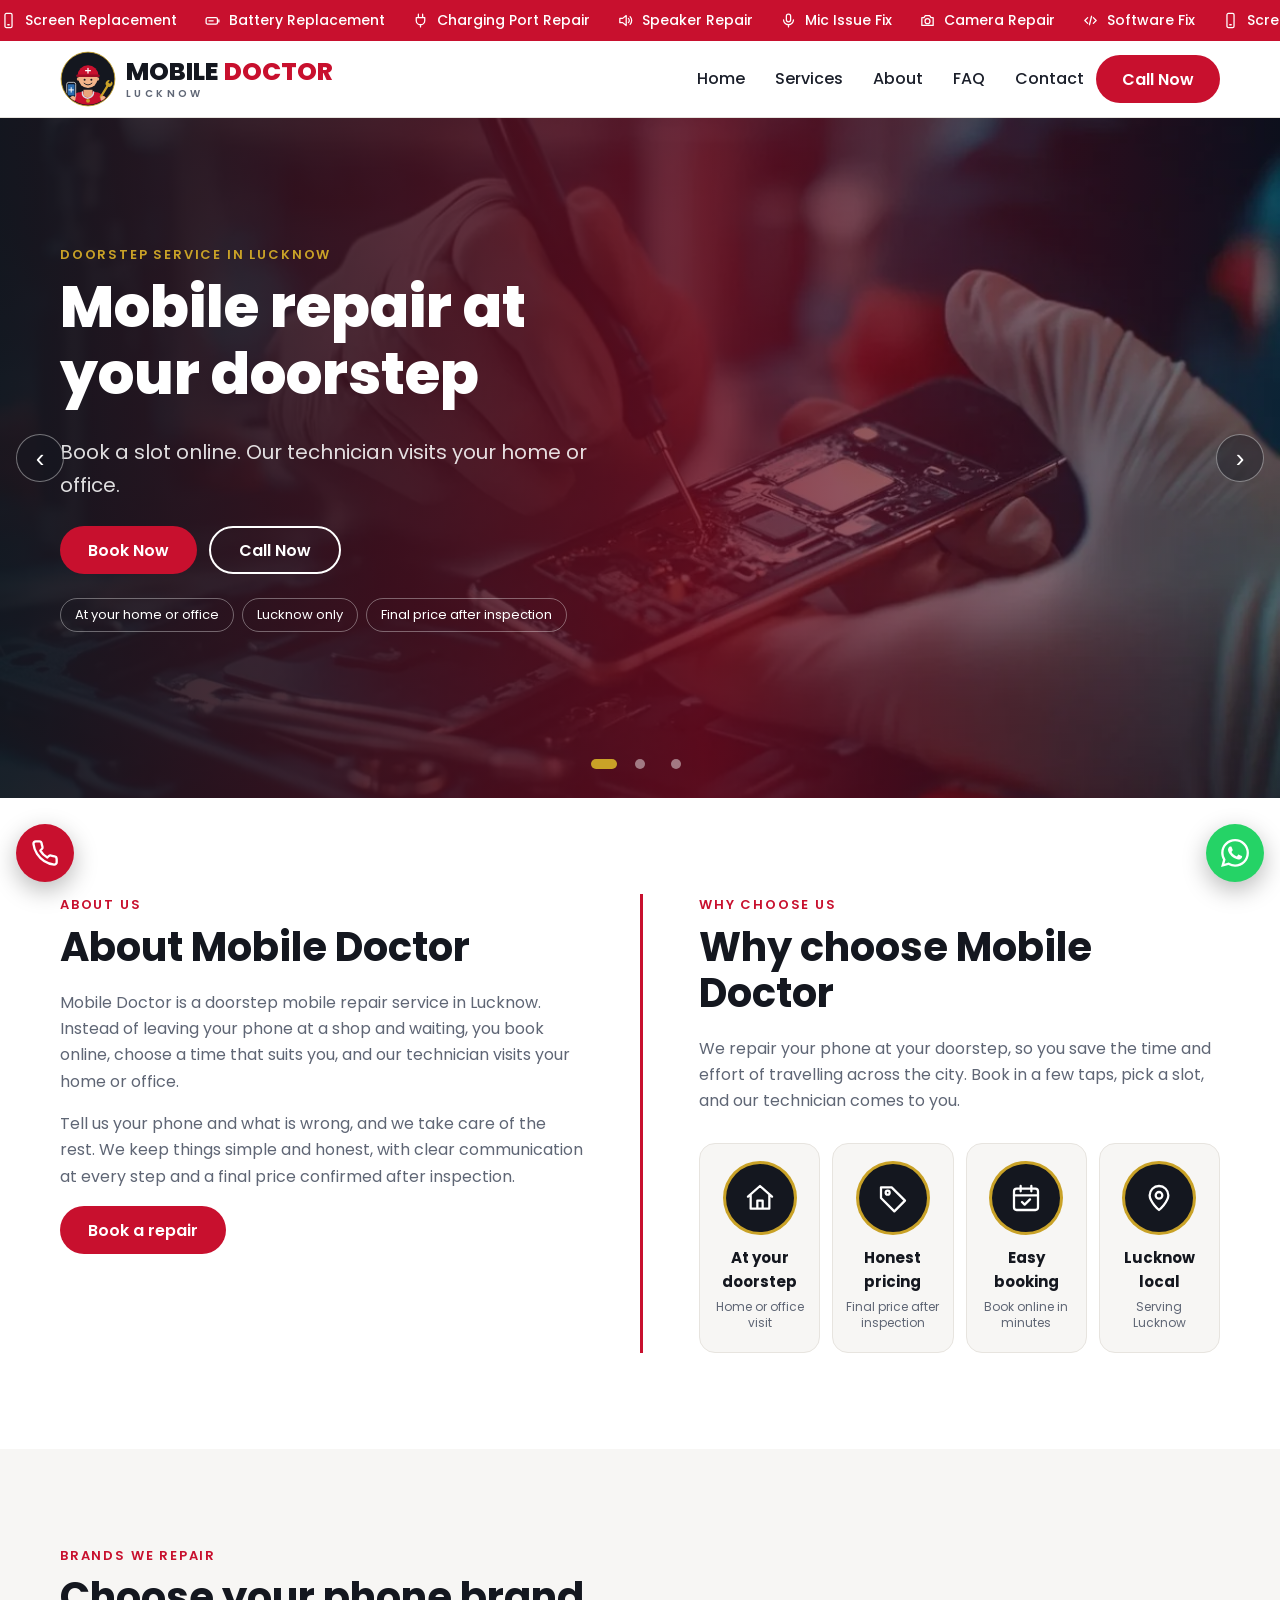
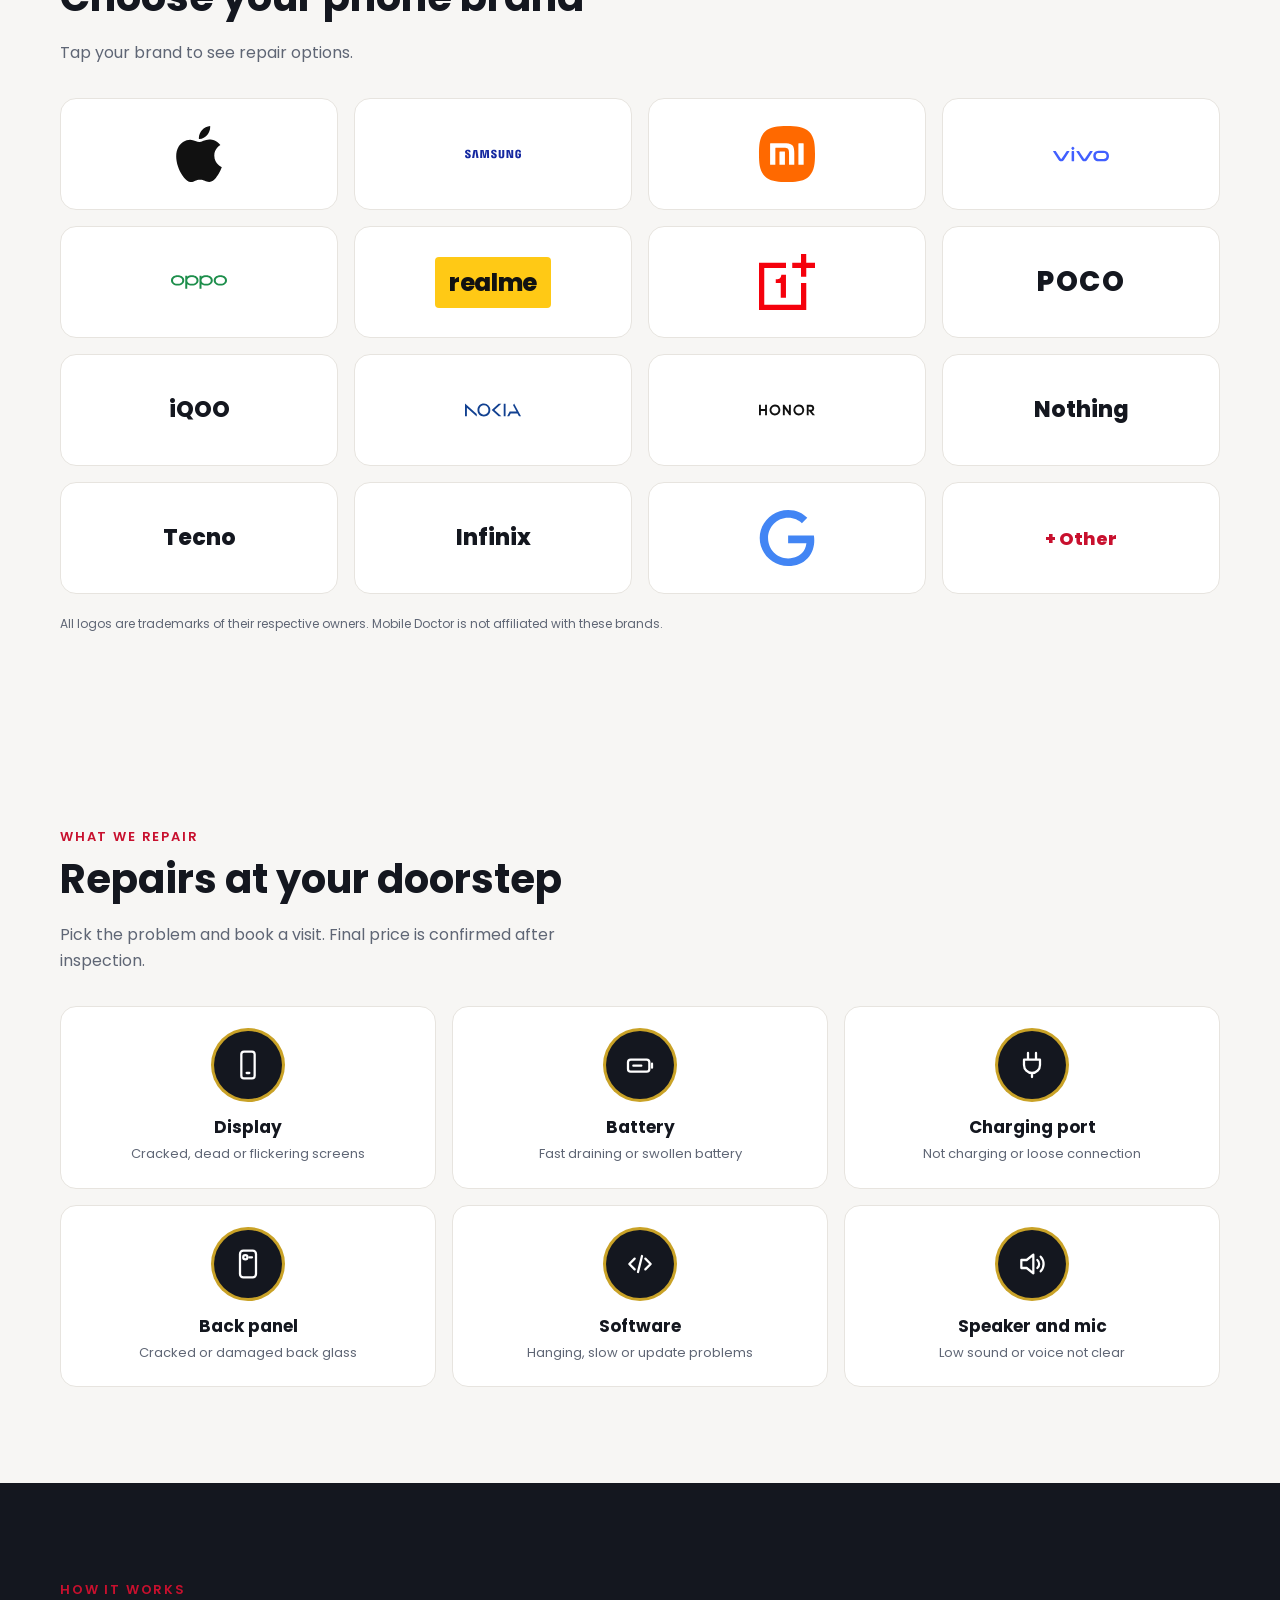
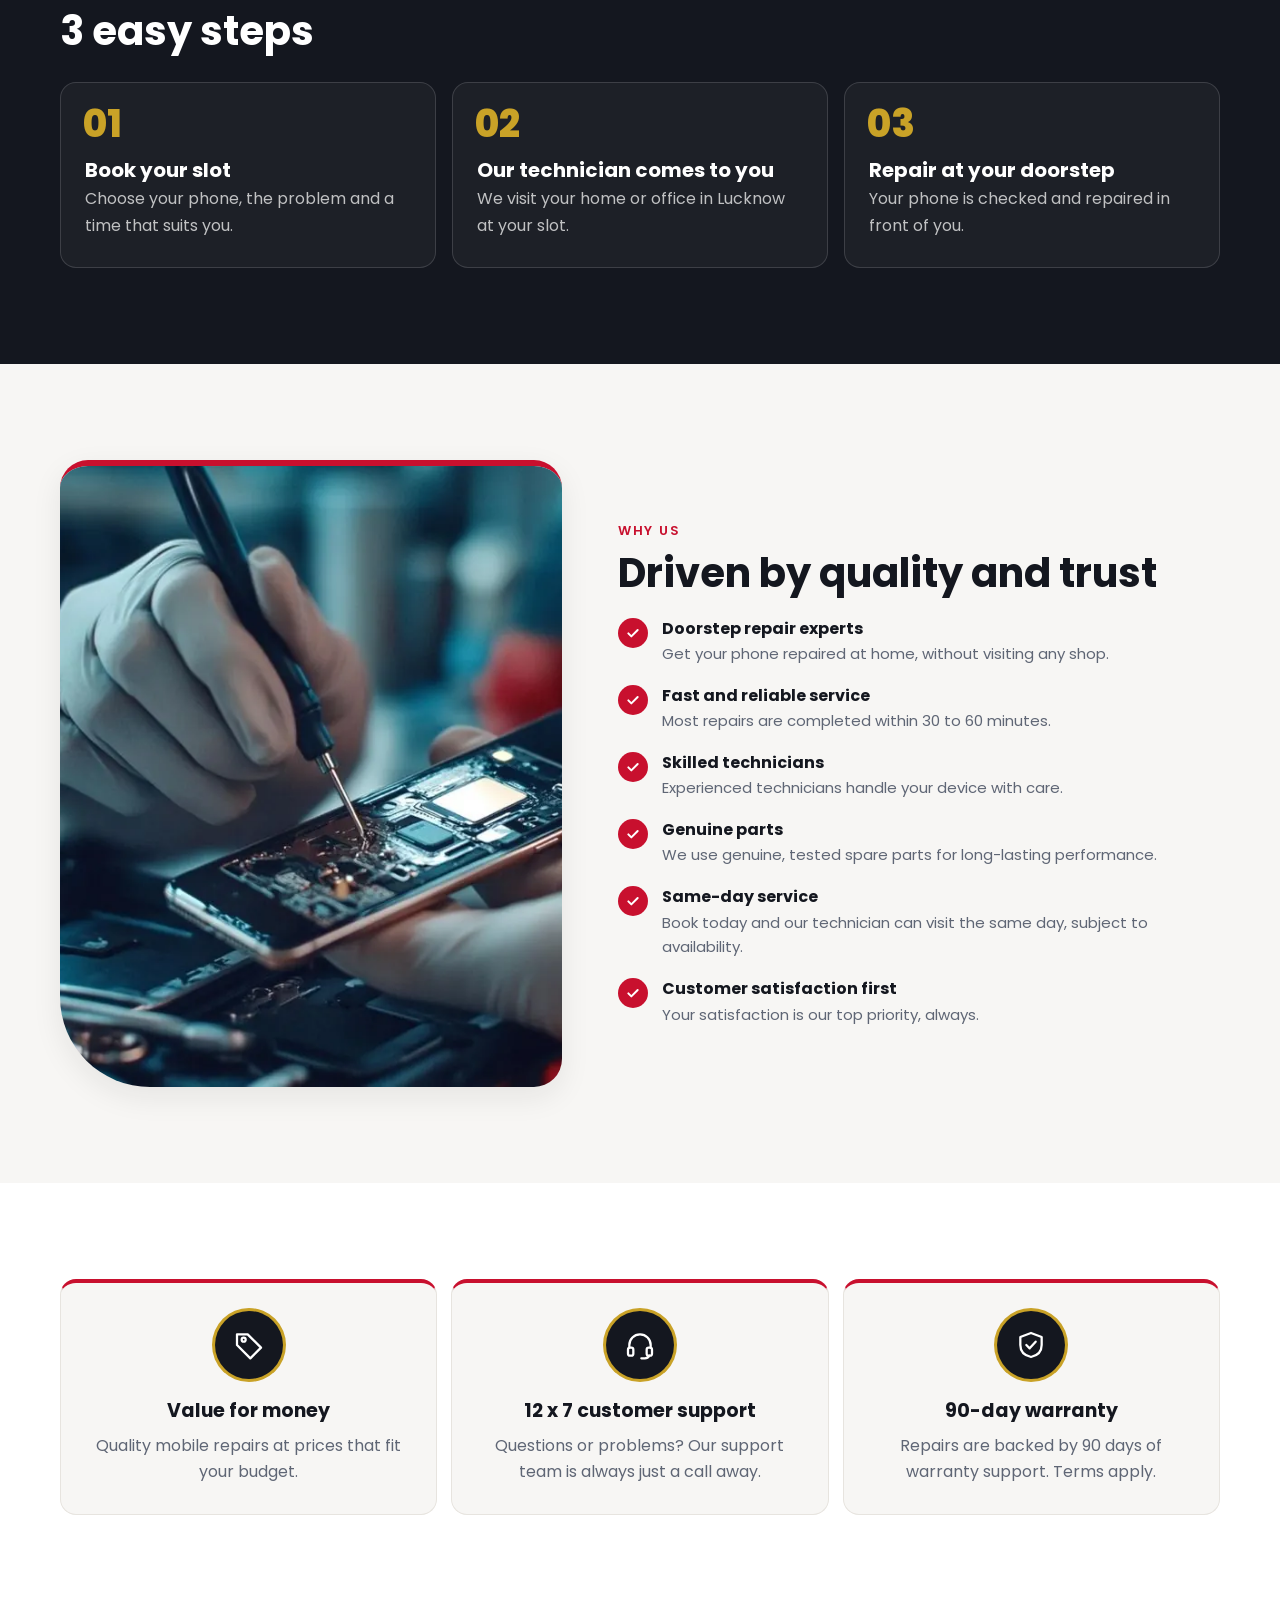
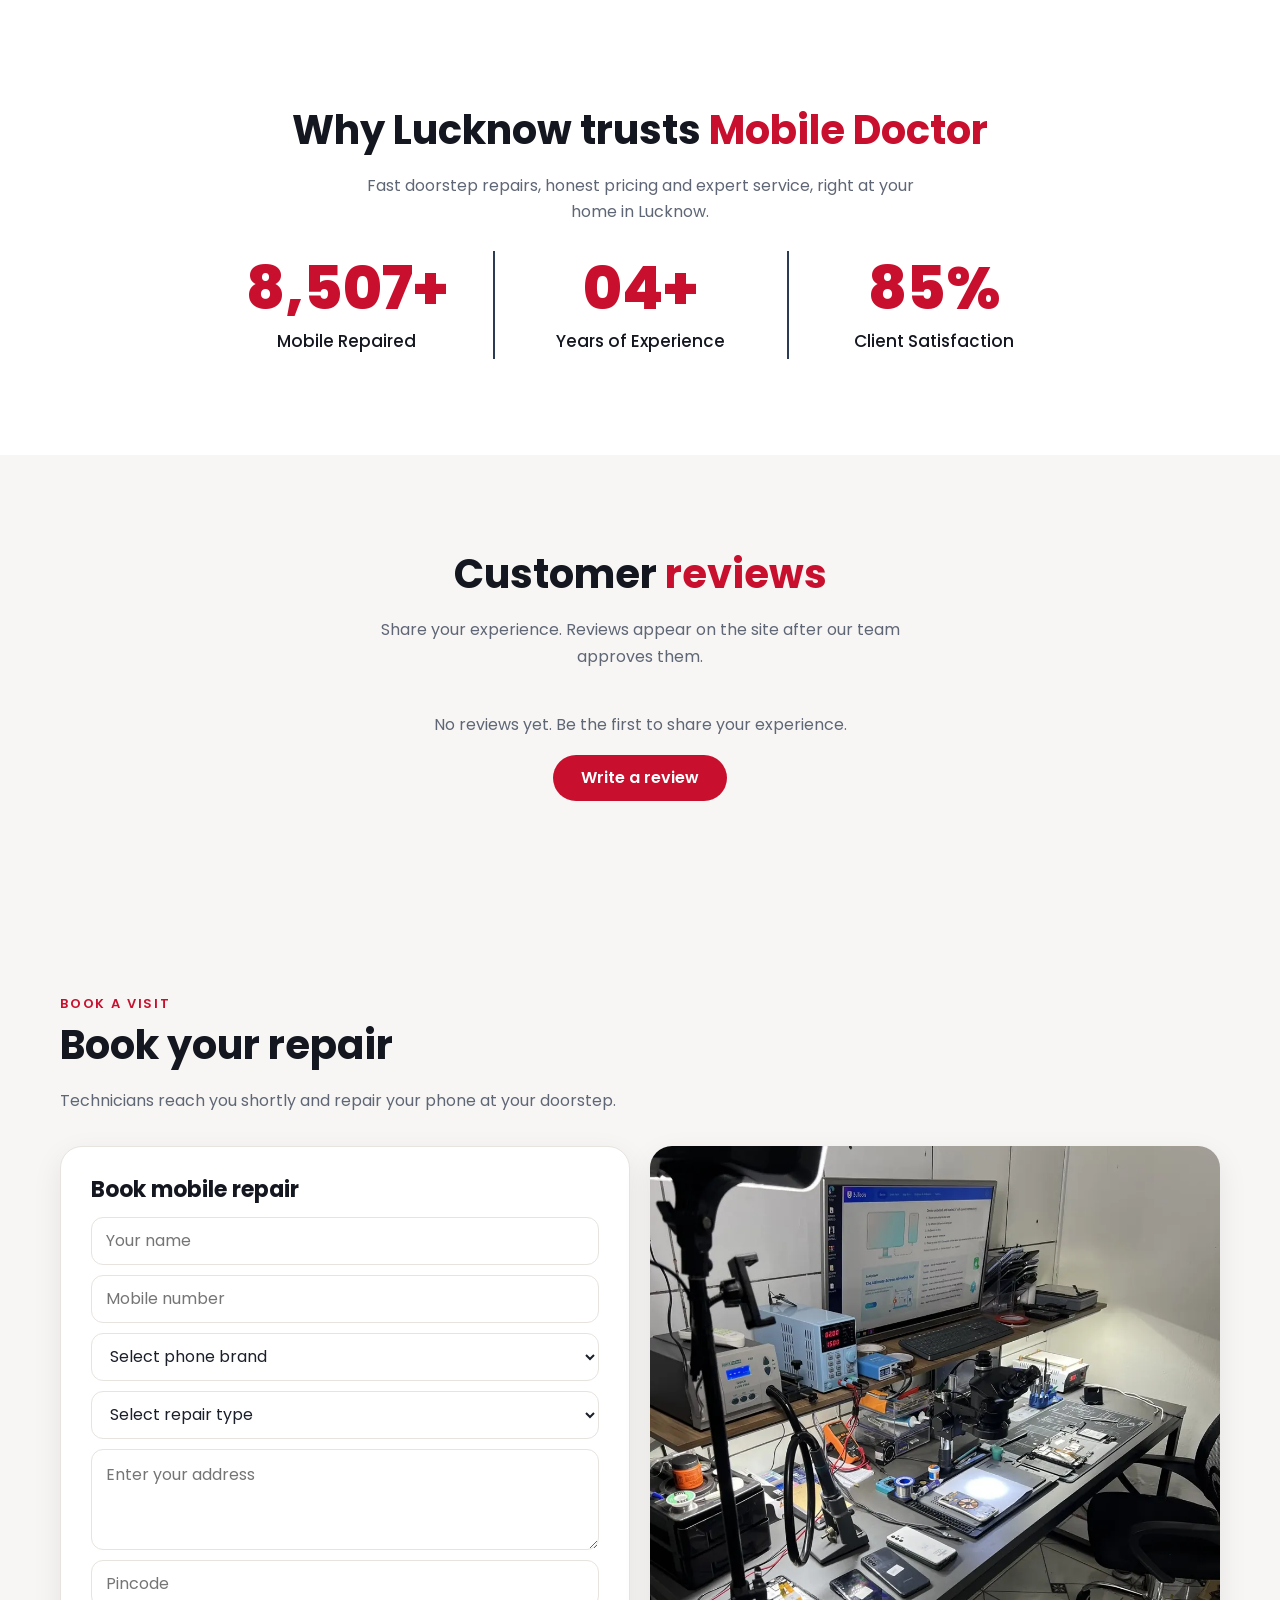
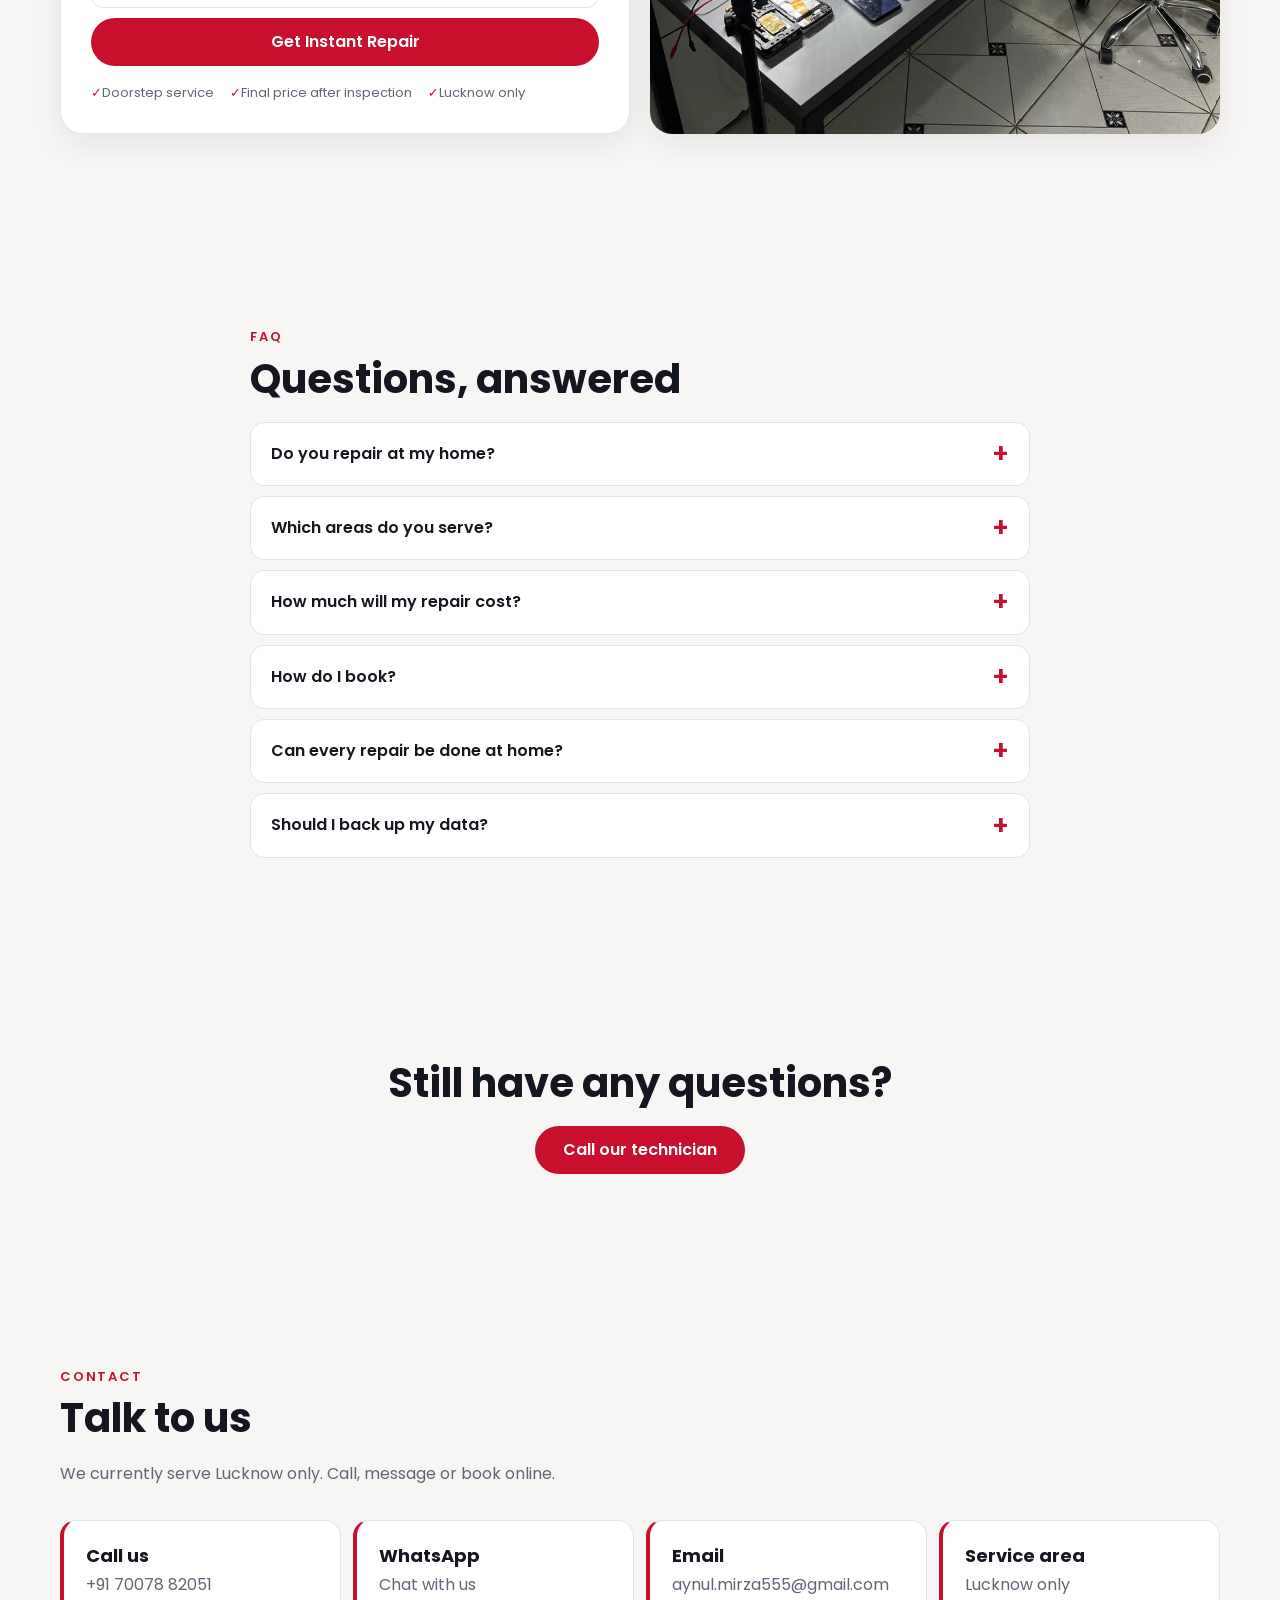
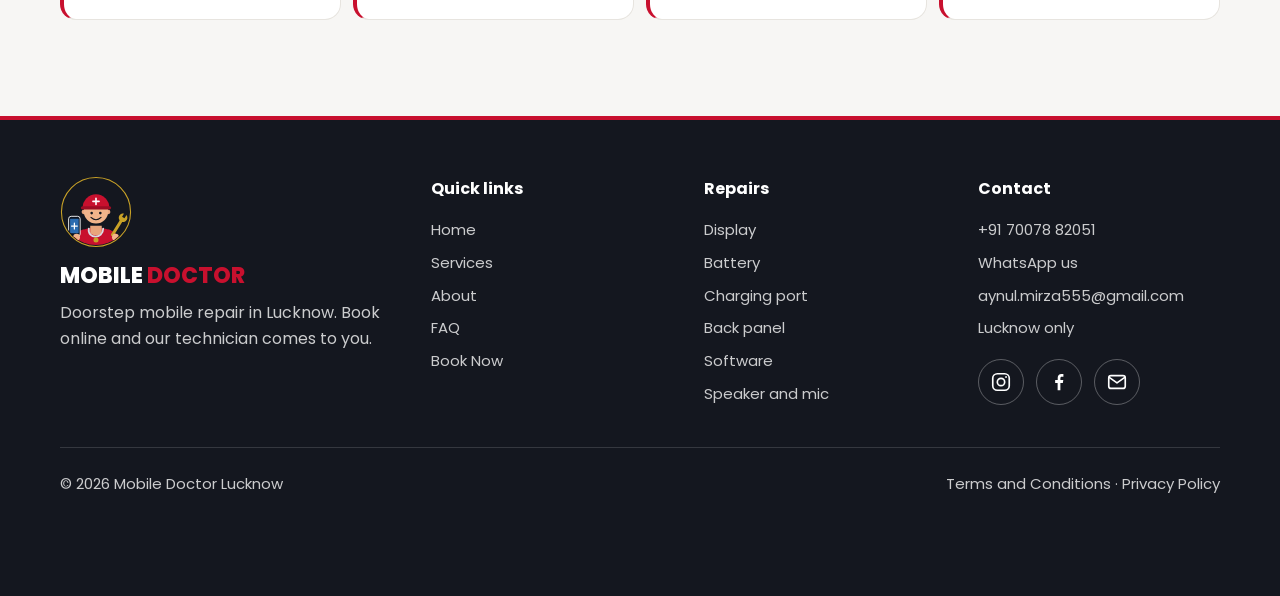
<file: index.html>
<!doctype html>
<html lang="en">
<head>
<meta charset="utf-8">
<meta name="viewport" content="width=device-width, initial-scale=1, viewport-fit=cover">
<title>Mobile Doctor Lucknow | Doorstep Mobile Repair</title>
<meta name="description" content="Doorstep mobile repair in Lucknow. Book a technician to your home or office.">
<meta name="theme-color" content="#C8102E">
<link rel="icon" href="assets/img/favicon.svg" type="image/svg+xml">
<link rel="preconnect" href="https://fonts.googleapis.com">
<link rel="preconnect" href="https://fonts.gstatic.com" crossorigin>
<link href="https://fonts.googleapis.com/css2?family=Poppins:wght@400;500;600;700;800&display=swap" rel="stylesheet">
<link rel="stylesheet" href="assets/css/base.css">
<link rel="stylesheet" href="assets/css/header.css">
<link rel="stylesheet" href="assets/css/hero.css">
<link rel="stylesheet" href="assets/css/brands.css">
<link rel="stylesheet" href="assets/css/about.css">
<link rel="stylesheet" href="assets/css/float.css">
<link rel="stylesheet" href="assets/css/services.css">
<link rel="stylesheet" href="assets/css/ui.css">
<link rel="stylesheet" href="assets/css/more.css">
<link rel="stylesheet" href="assets/css/footer.css">
<link rel="stylesheet" href="assets/css/trust.css">
<link rel="stylesheet" href="assets/css/bookbox.css">
<link rel="stylesheet" href="assets/css/stats.css">
<link rel="stylesheet" href="assets/css/social.css">
<link rel="stylesheet" href="assets/css/reviews.css">
<!--CSS-->
<script>if("scrollRestoration"in history)history.scrollRestoration="manual";</script>
</head>
<body>
<div class="progress" id="prog"></div>
<div class="ticker" aria-hidden="true"><div class="ticker-track"><!--TICKER--><span><svg viewBox="0 0 24 24" fill="none" stroke="currentColor" stroke-width="1.8" stroke-linecap="round" stroke-linejoin="round" aria-hidden="true"><rect x="7" y="2" width="10" height="20" rx="2"/><path d="M11 18h2"/></svg>Screen Replacement</span><span><svg viewBox="0 0 24 24" fill="none" stroke="currentColor" stroke-width="1.8" stroke-linecap="round" stroke-linejoin="round" aria-hidden="true"><rect x="3" y="8" width="16" height="9" rx="2"/><path d="M21 11v3M7 12.5h6"/></svg>Battery Replacement</span><span><svg viewBox="0 0 24 24" fill="none" stroke="currentColor" stroke-width="1.8" stroke-linecap="round" stroke-linejoin="round" aria-hidden="true"><path d="M9 3v5M15 3v5M6 8h12v4a6 6 0 0 1-12 0zM12 18v3"/></svg>Charging Port Repair</span><span><svg viewBox="0 0 24 24" fill="none" stroke="currentColor" stroke-width="1.8" stroke-linecap="round" stroke-linejoin="round" aria-hidden="true"><path d="M4 9v6h4l5 4V5L8 9zM16 9a4 4 0 0 1 0 6M18.5 6.5a8 8 0 0 1 0 11"/></svg>Speaker Repair</span><span><svg viewBox="0 0 24 24" fill="none" stroke="currentColor" stroke-width="1.8" stroke-linecap="round" stroke-linejoin="round" aria-hidden="true"><rect x="9" y="3" width="6" height="11" rx="3"/><path d="M5 11a7 7 0 0 0 14 0M12 18v3"/></svg>Mic Issue Fix</span><span><svg viewBox="0 0 24 24" fill="none" stroke="currentColor" stroke-width="1.8" stroke-linecap="round" stroke-linejoin="round" aria-hidden="true"><path d="M4 8h3l2-3h6l2 3h3v11H4z"/><circle cx="12" cy="13" r="3.5"/></svg>Camera Repair</span><span><svg viewBox="0 0 24 24" fill="none" stroke="currentColor" stroke-width="1.8" stroke-linecap="round" stroke-linejoin="round" aria-hidden="true"><path d="M8 8l-4 4 4 4M16 8l4 4-4 4M13.5 6l-3 12"/></svg>Software Fix</span><span><svg viewBox="0 0 24 24" fill="none" stroke="currentColor" stroke-width="1.8" stroke-linecap="round" stroke-linejoin="round" aria-hidden="true"><rect x="7" y="2" width="10" height="20" rx="2"/><path d="M11 18h2"/></svg>Screen Replacement</span><span><svg viewBox="0 0 24 24" fill="none" stroke="currentColor" stroke-width="1.8" stroke-linecap="round" stroke-linejoin="round" aria-hidden="true"><rect x="3" y="8" width="16" height="9" rx="2"/><path d="M21 11v3M7 12.5h6"/></svg>Battery Replacement</span><span><svg viewBox="0 0 24 24" fill="none" stroke="currentColor" stroke-width="1.8" stroke-linecap="round" stroke-linejoin="round" aria-hidden="true"><path d="M9 3v5M15 3v5M6 8h12v4a6 6 0 0 1-12 0zM12 18v3"/></svg>Charging Port Repair</span><span><svg viewBox="0 0 24 24" fill="none" stroke="currentColor" stroke-width="1.8" stroke-linecap="round" stroke-linejoin="round" aria-hidden="true"><path d="M4 9v6h4l5 4V5L8 9zM16 9a4 4 0 0 1 0 6M18.5 6.5a8 8 0 0 1 0 11"/></svg>Speaker Repair</span><span><svg viewBox="0 0 24 24" fill="none" stroke="currentColor" stroke-width="1.8" stroke-linecap="round" stroke-linejoin="round" aria-hidden="true"><rect x="9" y="3" width="6" height="11" rx="3"/><path d="M5 11a7 7 0 0 0 14 0M12 18v3"/></svg>Mic Issue Fix</span><span><svg viewBox="0 0 24 24" fill="none" stroke="currentColor" stroke-width="1.8" stroke-linecap="round" stroke-linejoin="round" aria-hidden="true"><path d="M4 8h3l2-3h6l2 3h3v11H4z"/><circle cx="12" cy="13" r="3.5"/></svg>Camera Repair</span><span><svg viewBox="0 0 24 24" fill="none" stroke="currentColor" stroke-width="1.8" stroke-linecap="round" stroke-linejoin="round" aria-hidden="true"><path d="M8 8l-4 4 4 4M16 8l4 4-4 4M13.5 6l-3 12"/></svg>Software Fix</span><!--/TICKER--></div></div>
<header class="site-header"><div class="container bar">
<div class="brand"><button class="logo-btn" id="logoBtn" aria-label="View logo"><img src="assets/img/logo.svg" alt="Mobile Doctor Lucknow logo" width="56" height="56"></button><a href="./" class="wordmark" aria-label="Mobile Doctor Lucknow home"><b>MOBILE <em>DOCTOR</em></b><small>LUCKNOW</small></a></div>
<nav id="nav" class="nav" aria-label="Main"><a href="./">Home</a><a href="#services">Services</a><a href="#about">About</a><a href="#faq">FAQ</a><a href="#contact">Contact</a></nav>
<a class="btn btn-primary call" data-call href="#">Call Now</a>
<button class="menu-btn" id="menu" aria-label="Menu" aria-expanded="false">&#9776;</button>
</div></header>
<main><section class="hero" id="hero" aria-label="Highlights"><div class="hero-track"><div class="slide"><img src="assets/img/repair-hands.webp" alt="" fetchpriority="high"><div class="container slide-copy"><span class="eyebrow">Doorstep service in Lucknow</span><h1>Mobile repair at your doorstep</h1><p>Book a slot online. Our technician visits your home or office.</p><div class="cta"><a class="btn btn-primary" href="book.html">Book Now</a><a class="btn btn-line" data-call href="#">Call Now</a></div><ul class="chips"><li>At your home or office</li><li>Lucknow only</li><li>Final price after inspection</li></ul></div></div><div class="slide"><img src="assets/img/cracked-screen.webp" alt=""><div class="container slide-copy"><span class="eyebrow">Screen and display</span><h2>Cracked screen? We come to you</h2><p>Tell us your phone and the problem, then pick a time that suits you.</p><div class="cta"><a class="btn btn-primary" href="book.html">Book Now</a><a class="btn btn-line" data-call href="#">Call Now</a></div></div></div><div class="slide"><img src="assets/img/tools-mat.webp" alt=""><div class="container slide-copy"><span class="eyebrow">Battery, charging and more</span><h2>Battery, charging port, speaker and mic</h2><p>Describe the issue and our technician will check it at your door.</p><div class="cta"><a class="btn btn-primary" href="book.html">Book Now</a><a class="btn btn-line" data-call href="#">Call Now</a></div></div></div></div><button class="hero-nav prev" aria-label="Previous">&#8249;</button><button class="hero-nav next" aria-label="Next">&#8250;</button><div class="hero-dots"></div></section>
<section class="section about" id="about"><div class="container about-grid"><div class="about-col"><span class="eyebrow">About us</span><h2>About Mobile Doctor</h2><p>Mobile Doctor is a doorstep mobile repair service in Lucknow. Instead of leaving your phone at a shop and waiting, you book online, choose a time that suits you, and our technician visits your home or office.</p><p>Tell us your phone and what is wrong, and we take care of the rest. We keep things simple and honest, with clear communication at every step and a final price confirmed after inspection.</p><a class="btn btn-primary" href="book.html">Book a repair</a></div><div class="about-col why"><span class="eyebrow">Why choose us</span><h2>Why choose Mobile Doctor</h2><p>We repair your phone at your doorstep, so you save the time and effort of travelling across the city. Book in a few taps, pick a slot, and our technician comes to you.</p><ul class="badges"><li><span class="bd"><svg viewBox="0 0 24 24" aria-hidden="true"><path d="M3 11l9-8 9 8M5 10v10h14V10M10 20v-6h4v6"/></svg></span><b>At your doorstep</b><small>Home or office visit</small></li><li><span class="bd"><svg viewBox="0 0 24 24" aria-hidden="true"><path d="M3 12V4h8l10 10-8 8z"/><circle cx="8" cy="8" r="1.5"/></svg></span><b>Honest pricing</b><small>Final price after inspection</small></li><li><span class="bd"><svg viewBox="0 0 24 24" aria-hidden="true"><rect x="3" y="5" width="18" height="16" rx="2"/><path d="M3 10h18M8 3v4M16 3v4M9 15l2 2 4-4"/></svg></span><b>Easy booking</b><small>Book online in minutes</small></li><li><span class="bd"><svg viewBox="0 0 24 24" aria-hidden="true"><path d="M12 21s-7-6-7-11a7 7 0 0 1 14 0c0 5-7 11-7 11z"/><circle cx="12" cy="10" r="2.5"/></svg></span><b>Lucknow local</b><small>Serving Lucknow</small></li></ul></div></div></section>
<section class="section" id="brands"><div class="container"><span class="eyebrow">Brands we repair</span><h2>Choose your phone brand</h2><p class="lead">Tap your brand to see repair options.</p><div class="brand-grid"><a class="brand-tile" href="brand.html?b=apple" aria-label="Apple repair"><svg class="bl" viewBox="0 0 24 24" fill="#111111" role="img" aria-label="Apple"><path d="M12.152 6.896c-.948 0-2.415-1.078-3.96-1.04-2.04.027-3.91 1.183-4.961 3.014-2.117 3.675-.546 9.103 1.519 12.09 1.013 1.454 2.208 3.09 3.792 3.039 1.52-.065 2.09-.987 3.935-.987 1.831 0 2.35.987 3.96.948 1.637-.026 2.676-1.48 3.676-2.948 1.156-1.688 1.636-3.325 1.662-3.415-.039-.013-3.182-1.221-3.22-4.857-.026-3.04 2.48-4.494 2.597-4.559-1.429-2.09-3.623-2.324-4.39-2.376-2-.156-3.675 1.09-4.61 1.09zM15.53 3.83c.843-1.012 1.4-2.427 1.245-3.83-1.207.052-2.662.805-3.532 1.818-.78.896-1.454 2.338-1.273 3.714 1.338.104 2.715-.688 3.559-1.701"/></svg></a><a class="brand-tile" href="brand.html?b=samsung" aria-label="Samsung repair"><svg class="bl" viewBox="0 0 24 24" fill="#1428A0" role="img" aria-label="Samsung"><path d="M19.8166 10.2808l.0459 2.6934h-.023l-.7793-2.6934h-1.2837v3.3925h.8481l-.0458-2.785h.023l.8366 2.785h1.2264v-3.3925zm-16.149 0l-.6418 3.427h.9284l.4699-3.1175h.0229l.4585 3.1174h.9169l-.6304-3.4269zm5.1805 0l-.424 2.6132h-.023l-.424-2.6132H6.5788l-.0688 3.427h.8596l.023-3.0832h.0114l.573 3.0831h.8711l.5731-3.083h.023l.0228 3.083h.8596l-.0802-3.4269zm-7.2664 2.4527c.0343.0802.0229.1949.0114.2522-.0229.1146-.1031.2292-.3324.2292-.2177 0-.3438-.126-.3438-.3095v-.3323H0v.2636c0 .7679.6074.9971 1.2493.9971.6189 0 1.1346-.2178 1.2149-.7794.0458-.298.0114-.4928 0-.5616-.1605-.722-1.467-.9283-1.5588-1.3295-.0114-.0688-.0114-.1375 0-.1834.023-.1146.1032-.2292.3095-.2292.2063 0 .321.126.321.3095v.2063h.8595v-.2407c0-.745-.6762-.8596-1.1576-.8596-.6074 0-1.1117.2063-1.2034.7564-.023.149-.0344.2866.0114.4585.1376.7106 1.364.9169 1.5358 1.3524m11.152 0c.0343.0803.0228.1834.0114.2522-.023.1146-.1032.2292-.3324.2292-.2178 0-.3438-.126-.3438-.3095v-.3323h-.917v.2636c0 .7564.596.9857 1.2379.9857.6189 0 1.1232-.2063 1.2034-.7794.0459-.298.0115-.4814 0-.5616-.1375-.7106-1.4327-.9284-1.5243-1.318-.0115-.0688-.0115-.1376 0-.1835.0229-.1146.1031-.2292.3094-.2292.1948 0 .321.126.321.3095v.2063h.848v-.2407c0-.745-.6647-.8596-1.146-.8596-.6075 0-1.1004.1948-1.192.7564-.023.149-.023.2866.0114.4585.1376.7106 1.341.9054 1.513 1.3524m2.8882.4585c.2407 0 .3094-.1605.3323-.2522.0115-.0343.0115-.0917.0115-.126v-2.533h.871v2.4642c0 .0688 0 .1948-.0114.2292-.0573.6419-.5616.8482-1.192.8482-.6303 0-1.1346-.2063-1.192-.8482 0-.0344-.0114-.1604-.0114-.2292v-2.4642h.871v2.533c0 .0458 0 .0916.0115.126 0 .0917.0688.2522.3095.2522m7.1518-.0344c.2522 0 .3324-.1605.3553-.2522.0115-.0343.0115-.0917.0115-.126v-.4929h-.3553v-.5043H24v.917c0 .0687 0 .1145-.0115.2292-.0573.6303-.596.8481-1.2034.8481-.6075 0-1.1461-.2178-1.2034-.8481-.0115-.1147-.0115-.1605-.0115-.2293v-1.444c0-.0574.0115-.172.0115-.2293.0802-.6419.596-.8482 1.2034-.8482s1.1347.2063 1.2034.8482c.0115.1031.0115.2292.0115.2292v.1146h-.8596v-.1948s0-.0803-.0115-.1261c-.0114-.0802-.0802-.2521-.3438-.2521-.2521 0-.321.1604-.3438.2521-.0115.0458-.0115.1032-.0115.1605v1.5702c0 .0458 0 .0916.0115.126 0 .0917.0917.2522.3323.2522"/></svg></a><a class="brand-tile" href="brand.html?b=xiaomi" aria-label="Xiaomi / Redmi repair"><svg class="bl" viewBox="0 0 24 24" fill="#FF6900" role="img" aria-label="Xiaomi / Redmi"><path d="M12 0C8.016 0 4.756.255 2.493 2.516.23 4.776 0 8.033 0 12.012c0 3.98.23 7.235 2.494 9.497C4.757 23.77 8.017 24 12 24c3.983 0 7.243-.23 9.506-2.491C23.77 19.247 24 15.99 24 12.012c0-3.984-.233-7.243-2.502-9.504C19.234.252 15.978 0 12 0zM4.906 7.405h5.624c1.47 0 3.007.068 3.764.827.746.746.827 2.233.83 3.676v4.54a.15.15 0 0 1-.152.147h-1.947a.15.15 0 0 1-.152-.148V11.83c-.002-.806-.048-1.634-.464-2.051-.358-.36-1.026-.441-1.72-.458H7.158a.15.15 0 0 0-.151.147v6.98a.15.15 0 0 1-.152.148H4.906a.15.15 0 0 1-.15-.148V7.554a.15.15 0 0 1 .15-.149zm12.131 0h1.949a.15.15 0 0 1 .15.15v8.892a.15.15 0 0 1-.15.148h-1.949a.15.15 0 0 1-.151-.148V7.554a.15.15 0 0 1 .151-.149zM8.92 10.948h2.046c.083 0 .15.066.15.147v5.352a.15.15 0 0 1-.15.148H8.92a.15.15 0 0 1-.152-.148v-5.352a.15.15 0 0 1 .152-.147Z"/></svg></a><a class="brand-tile" href="brand.html?b=vivo" aria-label="Vivo repair"><svg class="bl" viewBox="0 0 24 24" fill="#415FFF" role="img" aria-label="Vivo"><path d="M19.604 14.101c-1.159 0-1.262-.95-1.262-1.24 0-.29.103-1.242 1.262-1.242h2.062c1.16 0 1.263.951 1.263 1.242 0 .29-.104 1.24-1.263 1.24m-2.062-3.527c-2.142 0-2.333 1.752-2.333 2.287 0 .535.19 2.286 2.333 2.286h2.062c2.143 0 2.334-1.751 2.334-2.286 0-.535-.19-2.287-2.334-2.287m-5.477.107c-.286 0-.345.05-.456.213-.11.164-2.022 3.082-2.022 3.082-.06.09-.126.126-.206.126-.08 0-.145-.036-.206-.126 0 0-1.912-2.918-2.022-3.082-.11-.164-.17-.213-.456-.213h-.668c-.154 0-.224.12-.127.267l2.283 3.467c.354.521.614.732 1.196.732s.842-.21 1.196-.732l2.284-3.467c.096-.146.026-.267-.128-.267m-8.876.284c0-.203.08-.284.283-.284h.505c.203 0 .283.08.283.283v3.9c0 .202-.08.283-.283.283h-.505c-.203 0-.283-.08-.283-.283zm-1.769-.285c-.287 0-.346.05-.456.213-.11.164-2.022 3.082-2.022 3.082-.061.09-.126.126-.206.126-.08 0-.145-.036-.206-.126 0 0-1.912-2.918-2.023-3.082-.11-.164-.169-.213-.455-.213H.175c-.171 0-.224.12-.127.267l2.283 3.467c.355.521.615.732 1.197.732.582 0 .842-.21 1.196-.732l2.283-3.467c.097-.146.044-.267-.127-.267m1.055-.893c-.165-.164-.165-.295 0-.46l.351-.351c.165-.165.296-.165.46 0l.352.351c.165.165.165.296 0 .46l-.352.352c-.164.165-.295.165-.46 0z"/></svg></a><a class="brand-tile" href="brand.html?b=oppo" aria-label="Oppo repair"><svg class="bl" viewBox="0 0 24 24" fill="#1D8E4B" role="img" aria-label="Oppo"><path d="M2.85 12.786h-.001C1.639 12.774.858 12.2.858 11.321s.781-1.452 1.99-1.465c1.21.013 1.992.588 1.992 1.465s-.782 1.453-1.99 1.465zm.034-3.638h-.073C1.156 9.175 0 10.068 0 11.32s1.156 2.147 2.811 2.174h.073c1.655-.027 2.811-.921 2.811-2.174S4.54 9.175 2.885 9.148zm18.27 3.638c-1.21-.012-1.992-.587-1.992-1.465s.782-1.452 1.991-1.465c1.21.013 1.991.588 1.991 1.465s-.781 1.453-1.99 1.465zm.035-3.638h-.073c-1.655.027-2.811.92-2.811 2.173s1.156 2.147 2.81 2.174h.074C22.844 13.468 24 12.574 24 11.32s-1.156-2.146-2.811-2.173zm-6.126 3.638c-1.21-.012-1.99-.587-1.99-1.465s.78-1.452 1.99-1.465c1.21.013 1.991.588 1.991 1.465s-.781 1.453-1.99 1.465zm.036-3.638h-.073c-.789.013-1.464.222-1.955.574v-.37h-.857v5.5h.857v-1.931c.49.351 1.166.56 1.954.574h.074c1.655-.027 2.81-.921 2.81-2.174s-1.155-2.146-2.81-2.173zm-6.144 3.638c-1.21-.012-1.99-.587-1.99-1.465s.78-1.452 1.99-1.465c1.21.013 1.991.588 1.991 1.465s-.781 1.453-1.99 1.465zm.037-3.638H8.92c-.789.013-1.464.222-1.955.574v-.37h-.856v5.5h.856v-1.931c.491.351 1.166.56 1.955.574a3.728 3.728 0 0 0 .073 0c1.655-.027 2.811-.921 2.811-2.174s-1.156-2.146-2.81-2.173z"/></svg></a><a class="brand-tile" href="brand.html?b=realme" aria-label="Realme repair"><span class="tx realme">realme</span></a><a class="brand-tile" href="brand.html?b=oneplus" aria-label="OnePlus repair"><svg class="bl" viewBox="0 0 24 24" fill="#F5010C" role="img" aria-label="OnePlus"><path d="M0 3.74V24h20.26V12.428h-2.256v9.317H2.254V5.995h9.318V3.742zM18.004 0v3.74h-3.758v2.256h3.758v3.758h2.255V5.996H24V3.74h-3.758V0zm-6.45 18.756V8.862H9.562c0 .682-.228 1.189-.577 1.504-.367.297-.91.437-1.556.437h-.245v1.625h2.133v6.31h2.237z"/></svg></a><a class="brand-tile" href="brand.html?b=poco" aria-label="POCO repair"><span class="tx poco">POCO</span></a><a class="brand-tile" href="brand.html?b=iqoo" aria-label="iQOO repair"><span class="tx">iQOO</span></a><a class="brand-tile" href="brand.html?b=nokia" aria-label="Nokia repair"><svg class="bl" viewBox="0 0 24 24" fill="#124191" role="img" aria-label="Nokia"><path d="M16.59 9.348v5.304h.796V9.348Zm-8.497-.09c-1.55 0-2.752 1.127-2.752 2.742 0 1.687 1.202 2.742 2.752 2.742 1.55 0 2.754-1.055 2.751-2.742a2.72 2.72 0 0 0-2.751-2.742ZM10.05 12c0 1.195-.876 1.987-1.957 1.987-1.082 0-1.958-.792-1.958-1.987 0-1.174.876-1.987 1.958-1.987 1.08 0 1.957.813 1.957 1.987zM0 9.176v5.476h.812v-3.619l4.218 3.79v-1.135zM11.442 12l2.952 2.652h1.184L12.622 12l2.956-2.652h-1.184ZM24 14.652h-.875l-.64-1.175h-2.898l-.64 1.175h-.875l1.06-1.958h2.937l-1.465-2.72.432-.798Z"/></svg></a><a class="brand-tile" href="brand.html?b=honor" aria-label="Honor repair"><svg class="bl" viewBox="0 0 24 24" fill="#111111" role="img" aria-label="Honor"><path d="M2.601 9.753v1.823H.807V9.753H0v4.498h.807v-1.874h1.794v1.874h.807V9.753h-.807Zm18.671.801h.898c.369 0 .667.297.667.662a.665.665 0 0 1-.667.663h-.898v-1.325Zm-.806-.801v4.498h.806v-2.002l1.68 2.002H24l-1.376-1.64a1.462 1.462 0 0 0-.444-2.858h-1.716.002Zm-7.63-.014v2.807l-1.959-2.807h-.644v4.498h.807v-2.82l1.968 2.82h.633V9.739h-.805Zm-7.532 2.26c0-.832.68-1.506 1.517-1.506A1.51 1.51 0 0 1 8.337 12c0 .832-.679 1.506-1.516 1.506-.403 0-.789-.159-1.073-.441A1.504 1.504 0 0 1 5.304 12v-.001ZM4.497 12c0 .933.566 1.774 1.434 2.132.869.357 1.868.16 2.533-.5.664-.66.863-1.653.503-2.515a2.324 2.324 0 0 0-2.146-1.425 2.316 2.316 0 0 0-2.323 2.307L4.497 12Zm11.04-.001a1.513 1.513 0 0 1 1.518-1.506c.838 0 1.516.675 1.516 1.507a1.513 1.513 0 0 1-1.518 1.506c-.402 0-.788-.159-1.072-.441a1.5 1.5 0 0 1-.444-1.066ZM14.73 12c0 .933.566 1.774 1.434 2.132.868.357 1.868.16 2.532-.5.665-.66.864-1.653.504-2.515a2.325 2.325 0 0 0-2.147-1.425 2.316 2.316 0 0 0-2.323 2.307V12Z"/></svg></a><a class="brand-tile" href="brand.html?b=nothing" aria-label="Nothing repair"><span class="tx">Nothing</span></a><a class="brand-tile" href="brand.html?b=tecno" aria-label="Tecno repair"><span class="tx">Tecno</span></a><a class="brand-tile" href="brand.html?b=infinix" aria-label="Infinix repair"><span class="tx">Infinix</span></a><a class="brand-tile" href="brand.html?b=google" aria-label="Google repair"><svg class="bl" viewBox="0 0 24 24" fill="#4285F4" role="img" aria-label="Google"><path d="M12.48 10.92v3.28h7.84c-.24 1.84-.853 3.187-1.787 4.133-1.147 1.147-2.933 2.4-6.053 2.4-4.827 0-8.6-3.893-8.6-8.72s3.773-8.72 8.6-8.72c2.6 0 4.507 1.027 5.907 2.347l2.307-2.307C18.747 1.44 16.133 0 12.48 0 5.867 0 .307 5.387.307 12s5.56 12 12.173 12c3.573 0 6.267-1.173 8.373-3.36 2.16-2.16 2.84-5.213 2.84-7.667 0-.76-.053-1.467-.173-2.053H12.48z"/></svg></a><a class="brand-tile" href="brand.html?b=other" aria-label="Other repair"><span class="tx other">+ Other</span></a></div><p class="fine">All logos are trademarks of their respective owners. Mobile Doctor is not affiliated with these brands.</p></div></section>
<!--S:services--><section class="section" id="services"><div class="container"><span class="eyebrow">What we repair</span><h2>Repairs at your doorstep</h2><p class="lead">Pick the problem and book a visit. Final price is confirmed after inspection.</p><div class="svc-grid"><a class="svc" href="book.html?repair=display"><span class="bd"><svg viewBox="0 0 24 24" aria-hidden="true"><rect x="7" y="2" width="10" height="20" rx="2"/><path d="M11 18h2"/></svg></span><b>Display</b><small>Cracked, dead or flickering screens</small></a><a class="svc" href="book.html?repair=battery"><span class="bd"><svg viewBox="0 0 24 24" aria-hidden="true"><rect x="3" y="8" width="16" height="9" rx="2"/><path d="M21 11v3M7 12.5h6"/></svg></span><b>Battery</b><small>Fast draining or swollen battery</small></a><a class="svc" href="book.html?repair=charging"><span class="bd"><svg viewBox="0 0 24 24" aria-hidden="true"><path d="M9 3v5M15 3v5M6 8h12v4a6 6 0 0 1-12 0zM12 18v3"/></svg></span><b>Charging port</b><small>Not charging or loose connection</small></a><a class="svc" href="book.html?repair=back-panel"><span class="bd"><svg viewBox="0 0 24 24" aria-hidden="true"><rect x="6" y="2" width="12" height="20" rx="2.5"/><circle cx="10" cy="7" r="1.6"/><path d="M13 7h2"/></svg></span><b>Back panel</b><small>Cracked or damaged back glass</small></a><a class="svc" href="book.html?repair=software"><span class="bd"><svg viewBox="0 0 24 24" aria-hidden="true"><path d="M8 8l-4 4 4 4M16 8l4 4-4 4M13.5 6l-3 12"/></svg></span><b>Software</b><small>Hanging, slow or update problems</small></a><a class="svc" href="book.html?repair=audio"><span class="bd"><svg viewBox="0 0 24 24" aria-hidden="true"><path d="M4 9v6h4l5 4V5L8 9zM16 9a4 4 0 0 1 0 6M18.5 6.5a8 8 0 0 1 0 11"/></svg></span><b>Speaker and mic</b><small>Low sound or voice not clear</small></a></div></div></section><!--/S:services-->
<!--S:how--><section class="section how" id="how"><div class="container"><span class="eyebrow">How it works</span><h2>3 easy steps</h2><ol class="steps"><li><h3>Book your slot</h3><p>Choose your phone, the problem and a time that suits you.</p></li><li><h3>Our technician comes to you</h3><p>We visit your home or office in Lucknow at your slot.</p></li><li><h3>Repair at your doorstep</h3><p>Your phone is checked and repaired in front of you.</p></li></ol></div></section><!--/S:how-->
<!--S:why--><section class="section" id="why"><div class="container why-grid"><img src="assets/img/repair-hands.webp" alt="Technician repairing a smartphone" loading="lazy"><div><span class="eyebrow">Why us</span><h2>Driven by quality and trust</h2><ul class="checks"><li><span class="ck"><svg viewBox="0 0 24 24" aria-hidden="true"><path d="M5 12.5l4.5 4.5L19 7.5"/></svg></span><div><b>Doorstep repair experts</b><p>Get your phone repaired at home, without visiting any shop.</p></div></li><li><span class="ck"><svg viewBox="0 0 24 24" aria-hidden="true"><path d="M5 12.5l4.5 4.5L19 7.5"/></svg></span><div><b>Fast and reliable service</b><p>Most repairs are completed within 30 to 60 minutes.</p></div></li><li><span class="ck"><svg viewBox="0 0 24 24" aria-hidden="true"><path d="M5 12.5l4.5 4.5L19 7.5"/></svg></span><div><b>Skilled technicians</b><p>Experienced technicians handle your device with care.</p></div></li><li><span class="ck"><svg viewBox="0 0 24 24" aria-hidden="true"><path d="M5 12.5l4.5 4.5L19 7.5"/></svg></span><div><b>Genuine parts</b><p>We use genuine, tested spare parts for long-lasting performance.</p></div></li><li><span class="ck"><svg viewBox="0 0 24 24" aria-hidden="true"><path d="M5 12.5l4.5 4.5L19 7.5"/></svg></span><div><b>Same-day service</b><p>Book today and our technician can visit the same day, subject to availability.</p></div></li><li><span class="ck"><svg viewBox="0 0 24 24" aria-hidden="true"><path d="M5 12.5l4.5 4.5L19 7.5"/></svg></span><div><b>Customer satisfaction first</b><p>Your satisfaction is our top priority, always.</p></div></li></ul></div></div></section><!--/S:why-->
<!--S:vals--><section class="section vals"><div class="container val-grid"><div class="val"><span class="bd"><svg viewBox="0 0 24 24" aria-hidden="true"><path d="M3 12V4h8l10 10-8 8z"/><circle cx="8" cy="8" r="1.5"/></svg></span><b>Value for money</b><p>Quality mobile repairs at prices that fit your budget.</p></div><div class="val"><span class="bd"><svg viewBox="0 0 24 24" aria-hidden="true"><path d="M4 14v-2a8 8 0 0 1 16 0v2"/><rect x="3" y="14" width="4" height="6" rx="1.5"/><rect x="17" y="14" width="4" height="6" rx="1.5"/><path d="M19 20a4 4 0 0 1-4 2h-2"/></svg></span><b>12 x 7 customer support</b><p>Questions or problems? Our support team is always just a call away.</p></div><div class="val"><span class="bd"><svg viewBox="0 0 24 24" aria-hidden="true"><path d="M12 3l8 3v6c0 5-3.5 8-8 9-4.5-1-8-4-8-9V6z"/><path d="M8.5 12l2.5 2.5 4.5-5"/></svg></span><b>90-day warranty</b><p>Repairs are backed by 90 days of warranty support. Terms apply.</p></div></div></section><!--/S:vals-->
<!--S:stats--><section class="section stats-sec" id="stats"><div class="container"><h2>Why Lucknow trusts <span>Mobile Doctor</span></h2><p class="lead">Fast doorstep repairs, honest pricing and expert service, right at your home in Lucknow.</p><div class="stats"><div class="stat"><b><i data-to="10000">10,000</i>+</b><span>Mobile Repaired</span></div><div class="stat"><b><i data-to="5" data-pad="2">05</i>+</b><span>Years of Experience</span></div><div class="stat"><b><i data-to="100">100</i>%</b><span>Client Satisfaction</span></div></div></div></section><!--/S:stats-->
<!--S:reviews--><section class="section rv-sec" id="reviews"><div class="container"><h2>Customer <span>reviews</span></h2><p class="lead">Share your experience. Reviews appear on the site after our team approves them.</p><p class="rv-avg" id="rvAvg" hidden></p><div class="rv-list" id="rvList"></div><div class="rv-dots" id="rvDots"></div><p class="rv-empty" id="rvEmpty" hidden>No reviews yet. Be the first to share your experience.</p><div class="rv-actions"><button class="btn btn-primary" id="rvOpen" type="button">Write a review</button><a class="btn btn-line" id="rvG" href="#" target="_blank" rel="noopener" hidden>Review us on Google</a></div><p class="rv-ok" id="rvOk" role="status" hidden></p><form class="rv-form" id="rvForm" hidden novalidate><div class="rv-head"><h3>Write a review</h3><button type="button" class="rv-x" id="rvX" aria-label="Close">&#10005;</button></div><div class="rv-stars" id="rvStars" role="radiogroup" aria-label="Rating"><button type="button" data-s="1" aria-label="1 star">&#9733;</button><button type="button" data-s="2" aria-label="2 stars">&#9733;</button><button type="button" data-s="3" aria-label="3 stars">&#9733;</button><button type="button" data-s="4" aria-label="4 stars">&#9733;</button><button type="button" data-s="5" aria-label="5 stars">&#9733;</button></div><input name="n" placeholder="Your name" maxlength="40" autocomplete="name" aria-label="Your name"><textarea name="c" rows="3" maxlength="600" placeholder="Tell us about your repair experience" aria-label="Your review"></textarea><div class="rv-r2"><input name="code" placeholder="Booking ID (optional)" maxlength="12" aria-label="Booking ID"><input name="ph" placeholder="Mobile used (optional)" inputmode="numeric" maxlength="10" aria-label="Mobile number used for booking"></div><p class="rv-note">Add your Booking ID and mobile to show a Verified customer tag.</p><input class="hp" name="hp" tabindex="-1" autocomplete="off" aria-hidden="true"><p class="rv-err" id="rvErr" hidden></p><button class="btn btn-primary" type="submit">Submit review</button><button type="button" class="rv-cancel" id="rvCancel">Cancel</button></form></div></section><!--/S:reviews-->
<!--S:bookbox--><section class="section hb-sec" id="book"><div class="container"><span class="eyebrow">Book a visit</span><h2>Book your repair</h2><p class="lead">Technicians reach you shortly and repair your phone at your doorstep.</p><div class="hb"><form class="hb-form" id="hb" novalidate><h3>Book mobile repair</h3><input name="n" placeholder="Your name" autocomplete="name" aria-label="Your name"><input name="p" placeholder="Mobile number" inputmode="numeric" maxlength="10" autocomplete="tel" aria-label="Mobile number"><select name="b" aria-label="Phone brand"><option value="">Select phone brand</option><option value="apple">Apple</option><option value="samsung">Samsung</option><option value="xiaomi">Xiaomi / Redmi</option><option value="vivo">Vivo</option><option value="oppo">Oppo</option><option value="realme">Realme</option><option value="oneplus">OnePlus</option><option value="poco">POCO</option><option value="iqoo">iQOO</option><option value="nokia">Nokia</option><option value="honor">Honor</option><option value="nothing">Nothing</option><option value="tecno">Tecno</option><option value="infinix">Infinix</option><option value="google">Google</option><option value="other">Other</option></select><select name="r" aria-label="Repair type"><option value="">Select repair type</option><option value="display">Display</option><option value="charging">Charging port</option><option value="back-panel">Back panel</option><option value="battery">Battery</option><option value="software">Software</option><option value="audio">Speaker or mic</option><option value="other">Something else</option></select><textarea name="a" rows="3" maxlength="300" placeholder="Enter your address" aria-label="Address"></textarea><input name="pc" placeholder="Pincode" inputmode="numeric" maxlength="6" autocomplete="postal-code" aria-label="Pincode"><input class="hp" name="hp" tabindex="-1" autocomplete="off" aria-hidden="true"><p class="hb-err" id="hbErr" hidden></p><button class="btn btn-primary" type="submit">Get Instant Repair</button><ul class="hb-pts"><li>Doorstep service</li><li>Final price after inspection</li><li>Lucknow only</li></ul></form><div class="hb-img"><img src="assets/img/tools-mat.webp" alt="Phone repair tools on a work mat" loading="lazy"></div></div></div></section><!--/S:bookbox-->
<!--S:faq--><section class="section" id="faq"><div class="container narrow"><span class="eyebrow">FAQ</span><h2>Questions, answered</h2><div class="faq"><details><summary>Do you repair at my home?</summary><p>Yes. Our technician visits your home or office in Lucknow at the time slot you choose.</p></details><details><summary>Which areas do you serve?</summary><p>We currently serve Lucknow only. Your pincode is checked when you book.</p></details><details><summary>How much will my repair cost?</summary><p>The price depends on your phone model and the problem. The final price is confirmed after inspection, before any work starts.</p></details><details><summary>How do I book?</summary><p>Tap Book Now, choose your phone, the problem, your address and a time slot. You can also call or message us on WhatsApp.</p></details><details><summary>Can every repair be done at home?</summary><p>Many repairs can be done at your doorstep. If your phone needs more work, our technician will tell you the options.</p></details><details><summary>Should I back up my data?</summary><p>Yes. We recommend backing up your phone before the visit.</p></details></div></div></section><!--/S:faq-->
<!--S:callcta--><section class="section call-sec"><div class="container"><h2>Still have any questions?</h2><a class="btn btn-primary" data-call href="#">Call our technician</a></div></section><!--/S:callcta-->
<!--S:contact--><section class="section" id="contact"><div class="container"><span class="eyebrow">Contact</span><h2>Talk to us</h2><p class="lead">We currently serve Lucknow only. Call, message or book online.</p><div class="contact-grid"><a class="contact-card" data-call href="#"><b>Call us</b><span data-phone></span></a><a class="contact-card" data-wa href="#" target="_blank" rel="noopener"><b>WhatsApp</b><span>Chat with us</span></a><a class="contact-card" data-mail href="#"><b>Email</b><span></span></a><div class="contact-card"><b>Service area</b><span>Lucknow only</span></div></div></div></section><!--/S:contact-->
<!--SECTIONS--></main>
<dialog id="logoDlg" class="lightbox" aria-label="Logo"><button class="lb-close" aria-label="Close">&times;</button><img src="assets/img/logo.svg" alt="Mobile Doctor Lucknow logo"></dialog>
<!--S:footer--><footer class="footer" id="footer"><div class="container foot-grid"><div class="foot-brand"><img src="assets/img/logo.svg" width="72" height="72" alt="" loading="lazy"><b>MOBILE <em>DOCTOR</em></b><p>Doorstep mobile repair in Lucknow. Book online and our technician comes to you.</p></div><div><h4>Quick links</h4><a href="./">Home</a><a href="#services">Services</a><a href="#about">About</a><a href="#faq">FAQ</a><a href="book.html">Book Now</a></div><div><h4>Repairs</h4><span>Display</span><span>Battery</span><span>Charging port</span><span>Back panel</span><span>Software</span><span>Speaker and mic</span></div><div><h4>Contact</h4><a data-call data-phone href="#"></a><a data-wa href="#" target="_blank" rel="noopener">WhatsApp us</a><a data-mail href="#"></a><span>Lucknow only</span><div class="foot-social" data-social></div></div></div><div class="container foot-bottom"><span id="yr"></span><span><a href="terms.html">Terms and Conditions</a> &middot; <a href="privacy.html">Privacy Policy</a></span></div></footer><!--/S:footer-->
<!--S:float--><a class="fab fab-call" data-call href="#" aria-label="Call us"><svg viewBox="0 0 24 24" aria-hidden="true"><path d="M22 16.9v3a2 2 0 0 1-2.2 2 19.8 19.8 0 0 1-8.6-3.1 19.5 19.5 0 0 1-6-6A19.8 19.8 0 0 1 2.1 4.2 2 2 0 0 1 4.1 2h3a2 2 0 0 1 2 1.7c.1 1 .4 1.9.7 2.8a2 2 0 0 1-.5 2.1L8 9.9a16 16 0 0 0 6 6l1.3-1.3a2 2 0 0 1 2.1-.4c.9.3 1.8.6 2.8.7a2 2 0 0 1 1.7 2z"/></svg></a><button class="fab fab-wa" id="waFab" aria-label="Chat on WhatsApp"><svg viewBox="0 0 24 24" aria-hidden="true"><path d="M17.472 14.382c-.297-.149-1.758-.867-2.03-.967-.273-.099-.471-.148-.67.15-.197.297-.767.966-.94 1.164-.173.199-.347.223-.644.075-.297-.15-1.255-.463-2.39-1.475-.883-.788-1.48-1.761-1.653-2.059-.173-.297-.018-.458.13-.606.134-.133.298-.347.446-.52.149-.174.198-.298.298-.497.099-.198.05-.371-.025-.52-.075-.149-.669-1.612-.916-2.207-.242-.579-.487-.5-.669-.51-.173-.008-.371-.01-.57-.01-.198 0-.52.074-.792.372-.272.297-1.04 1.016-1.04 2.479 0 1.462 1.065 2.875 1.213 3.074.149.198 2.096 3.2 5.077 4.487.709.306 1.262.489 1.694.625.712.227 1.36.195 1.871.118.571-.085 1.758-.719 2.006-1.413.248-.694.248-1.289.173-1.413-.074-.124-.272-.198-.57-.347m-5.421 7.403h-.004a9.87 9.87 0 01-5.031-1.378l-.361-.214-3.741.982.998-3.648-.235-.374a9.86 9.86 0 01-1.51-5.26c.001-5.45 4.436-9.884 9.888-9.884 2.64 0 5.122 1.03 6.988 2.898a9.825 9.825 0 012.893 6.994c-.003 5.45-4.437 9.884-9.885 9.884m8.413-18.297A11.815 11.815 0 0012.05 0C5.495 0 .16 5.335.157 11.892c0 2.096.547 4.142 1.588 5.945L.057 24l6.305-1.654a11.882 11.882 0 005.683 1.448h.005c6.554 0 11.89-5.335 11.893-11.893a11.821 11.821 0 00-3.48-8.413Z"/></svg></button><div class="wa-pop" id="waPop" hidden role="dialog" aria-label="Chat on WhatsApp"><div class="wa-head"><svg viewBox="0 0 24 24" aria-hidden="true"><path d="M17.472 14.382c-.297-.149-1.758-.867-2.03-.967-.273-.099-.471-.148-.67.15-.197.297-.767.966-.94 1.164-.173.199-.347.223-.644.075-.297-.15-1.255-.463-2.39-1.475-.883-.788-1.48-1.761-1.653-2.059-.173-.297-.018-.458.13-.606.134-.133.298-.347.446-.52.149-.174.198-.298.298-.497.099-.198.05-.371-.025-.52-.075-.149-.669-1.612-.916-2.207-.242-.579-.487-.5-.669-.51-.173-.008-.371-.01-.57-.01-.198 0-.52.074-.792.372-.272.297-1.04 1.016-1.04 2.479 0 1.462 1.065 2.875 1.213 3.074.149.198 2.096 3.2 5.077 4.487.709.306 1.262.489 1.694.625.712.227 1.36.195 1.871.118.571-.085 1.758-.719 2.006-1.413.248-.694.248-1.289.173-1.413-.074-.124-.272-.198-.57-.347m-5.421 7.403h-.004a9.87 9.87 0 01-5.031-1.378l-.361-.214-3.741.982.998-3.648-.235-.374a9.86 9.86 0 01-1.51-5.26c.001-5.45 4.436-9.884 9.888-9.884 2.64 0 5.122 1.03 6.988 2.898a9.825 9.825 0 012.893 6.994c-.003 5.45-4.437 9.884-9.885 9.884m8.413-18.297A11.815 11.815 0 0012.05 0C5.495 0 .16 5.335.157 11.892c0 2.096.547 4.142 1.588 5.945L.057 24l6.305-1.654a11.882 11.882 0 005.683 1.448h.005c6.554 0 11.89-5.335 11.893-11.893a11.821 11.821 0 00-3.48-8.413Z"/></svg><span>WhatsApp</span><button class="wa-x" aria-label="Close">&times;</button></div><div class="wa-body"><div class="wa-msg"><b>Hi, welcome to Mobile Doctor.</b><br>Tell us your phone problem and your area in Lucknow, and we will help you right away.</div><a class="wa-open" data-wa href="#" target="_blank" rel="noopener"><svg viewBox="0 0 24 24" aria-hidden="true"><path d="M17.472 14.382c-.297-.149-1.758-.867-2.03-.967-.273-.099-.471-.148-.67.15-.197.297-.767.966-.94 1.164-.173.199-.347.223-.644.075-.297-.15-1.255-.463-2.39-1.475-.883-.788-1.48-1.761-1.653-2.059-.173-.297-.018-.458.13-.606.134-.133.298-.347.446-.52.149-.174.198-.298.298-.497.099-.198.05-.371-.025-.52-.075-.149-.669-1.612-.916-2.207-.242-.579-.487-.5-.669-.51-.173-.008-.371-.01-.57-.01-.198 0-.52.074-.792.372-.272.297-1.04 1.016-1.04 2.479 0 1.462 1.065 2.875 1.213 3.074.149.198 2.096 3.2 5.077 4.487.709.306 1.262.489 1.694.625.712.227 1.36.195 1.871.118.571-.085 1.758-.719 2.006-1.413.248-.694.248-1.289.173-1.413-.074-.124-.272-.198-.57-.347m-5.421 7.403h-.004a9.87 9.87 0 01-5.031-1.378l-.361-.214-3.741.982.998-3.648-.235-.374a9.86 9.86 0 01-1.51-5.26c.001-5.45 4.436-9.884 9.888-9.884 2.64 0 5.122 1.03 6.988 2.898a9.825 9.825 0 012.893 6.994c-.003 5.45-4.437 9.884-9.885 9.884m8.413-18.297A11.815 11.815 0 0012.05 0C5.495 0 .16 5.335.157 11.892c0 2.096.547 4.142 1.588 5.945L.057 24l6.305-1.654a11.882 11.882 0 005.683 1.448h.005c6.554 0 11.89-5.335 11.893-11.893a11.821 11.821 0 00-3.48-8.413Z"/></svg>Open Chat</a></div></div><!--/S:float-->
<script type="module" src="assets/js/main.js"></script>
</body>
</html>
</file>
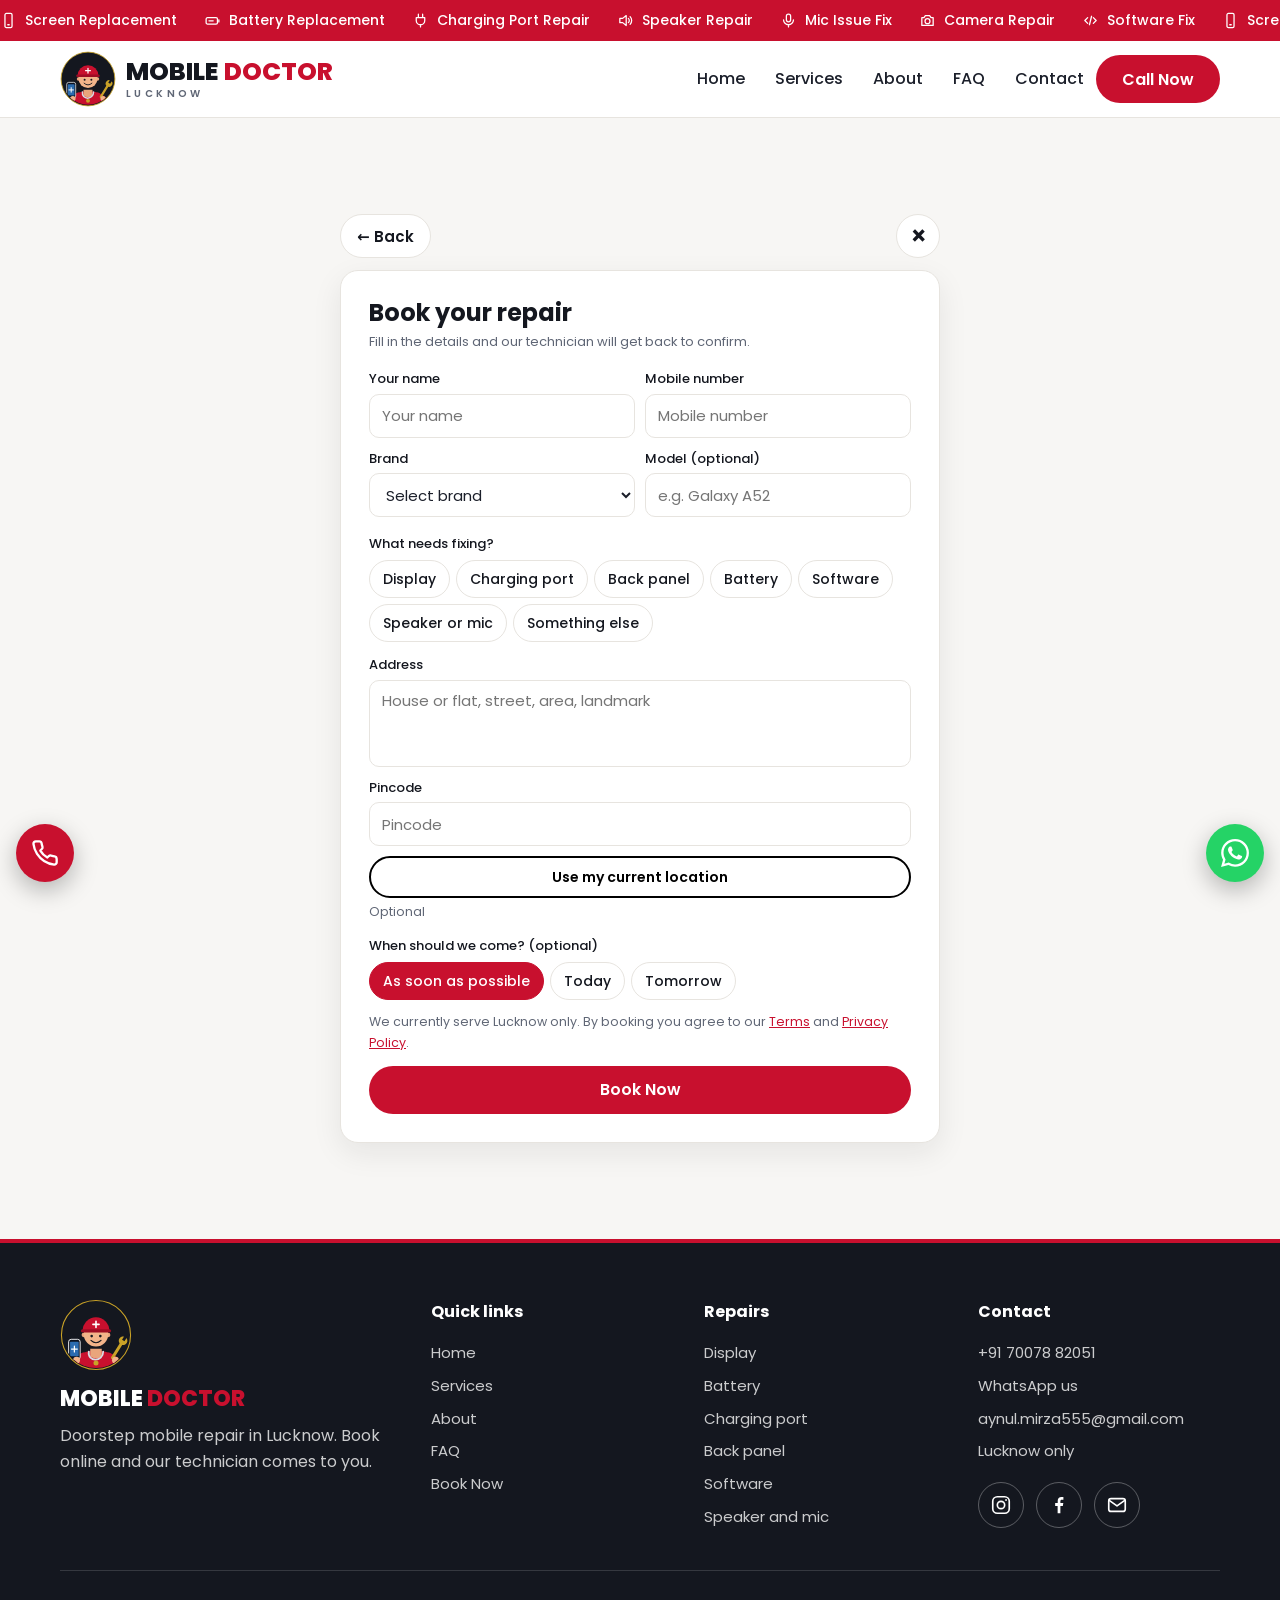
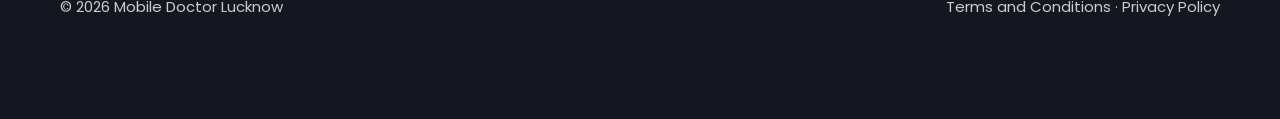
<file: book.html>
<!doctype html>
<html lang="en">
<head>
<meta charset="utf-8">
<meta name="viewport" content="width=device-width, initial-scale=1, viewport-fit=cover">
<title>Book a Repair | Mobile Doctor</title>
<meta name="description" content="Doorstep mobile repair in Lucknow. Book a technician to your home or office.">
<meta name="theme-color" content="#C8102E">
<link rel="icon" href="assets/img/favicon.svg" type="image/svg+xml">
<link rel="preconnect" href="https://fonts.googleapis.com">
<link rel="preconnect" href="https://fonts.gstatic.com" crossorigin>
<link href="https://fonts.googleapis.com/css2?family=Poppins:wght@400;500;600;700;800&display=swap" rel="stylesheet">
<link rel="stylesheet" href="assets/css/base.css">
<link rel="stylesheet" href="assets/css/header.css">
<link rel="stylesheet" href="assets/css/hero.css">
<link rel="stylesheet" href="assets/css/brands.css">
<link rel="stylesheet" href="assets/css/about.css">
<link rel="stylesheet" href="assets/css/float.css">
<link rel="stylesheet" href="assets/css/services.css">
<link rel="stylesheet" href="assets/css/ui.css">
<link rel="stylesheet" href="assets/css/more.css">
<link rel="stylesheet" href="assets/css/footer.css">
<link rel="stylesheet" href="assets/css/trust.css">
<link rel="stylesheet" href="assets/css/bookbox.css">
<link rel="stylesheet" href="assets/css/stats.css">
<link rel="stylesheet" href="assets/css/social.css">
<link rel="stylesheet" href="assets/css/reviews.css">
<link rel="stylesheet" href="assets/css/book.css">
<!--CSS-->
<script>if("scrollRestoration"in history)history.scrollRestoration="manual";</script>
<meta name="robots" content="noindex">
</head>
<body>
<div class="progress" id="prog"></div>
<div class="ticker" aria-hidden="true"><div class="ticker-track"><!--TICKER--><span><svg viewBox="0 0 24 24" fill="none" stroke="currentColor" stroke-width="1.8" stroke-linecap="round" stroke-linejoin="round" aria-hidden="true"><rect x="7" y="2" width="10" height="20" rx="2"/><path d="M11 18h2"/></svg>Screen Replacement</span><span><svg viewBox="0 0 24 24" fill="none" stroke="currentColor" stroke-width="1.8" stroke-linecap="round" stroke-linejoin="round" aria-hidden="true"><rect x="3" y="8" width="16" height="9" rx="2"/><path d="M21 11v3M7 12.5h6"/></svg>Battery Replacement</span><span><svg viewBox="0 0 24 24" fill="none" stroke="currentColor" stroke-width="1.8" stroke-linecap="round" stroke-linejoin="round" aria-hidden="true"><path d="M9 3v5M15 3v5M6 8h12v4a6 6 0 0 1-12 0zM12 18v3"/></svg>Charging Port Repair</span><span><svg viewBox="0 0 24 24" fill="none" stroke="currentColor" stroke-width="1.8" stroke-linecap="round" stroke-linejoin="round" aria-hidden="true"><path d="M4 9v6h4l5 4V5L8 9zM16 9a4 4 0 0 1 0 6M18.5 6.5a8 8 0 0 1 0 11"/></svg>Speaker Repair</span><span><svg viewBox="0 0 24 24" fill="none" stroke="currentColor" stroke-width="1.8" stroke-linecap="round" stroke-linejoin="round" aria-hidden="true"><rect x="9" y="3" width="6" height="11" rx="3"/><path d="M5 11a7 7 0 0 0 14 0M12 18v3"/></svg>Mic Issue Fix</span><span><svg viewBox="0 0 24 24" fill="none" stroke="currentColor" stroke-width="1.8" stroke-linecap="round" stroke-linejoin="round" aria-hidden="true"><path d="M4 8h3l2-3h6l2 3h3v11H4z"/><circle cx="12" cy="13" r="3.5"/></svg>Camera Repair</span><span><svg viewBox="0 0 24 24" fill="none" stroke="currentColor" stroke-width="1.8" stroke-linecap="round" stroke-linejoin="round" aria-hidden="true"><path d="M8 8l-4 4 4 4M16 8l4 4-4 4M13.5 6l-3 12"/></svg>Software Fix</span><span><svg viewBox="0 0 24 24" fill="none" stroke="currentColor" stroke-width="1.8" stroke-linecap="round" stroke-linejoin="round" aria-hidden="true"><rect x="7" y="2" width="10" height="20" rx="2"/><path d="M11 18h2"/></svg>Screen Replacement</span><span><svg viewBox="0 0 24 24" fill="none" stroke="currentColor" stroke-width="1.8" stroke-linecap="round" stroke-linejoin="round" aria-hidden="true"><rect x="3" y="8" width="16" height="9" rx="2"/><path d="M21 11v3M7 12.5h6"/></svg>Battery Replacement</span><span><svg viewBox="0 0 24 24" fill="none" stroke="currentColor" stroke-width="1.8" stroke-linecap="round" stroke-linejoin="round" aria-hidden="true"><path d="M9 3v5M15 3v5M6 8h12v4a6 6 0 0 1-12 0zM12 18v3"/></svg>Charging Port Repair</span><span><svg viewBox="0 0 24 24" fill="none" stroke="currentColor" stroke-width="1.8" stroke-linecap="round" stroke-linejoin="round" aria-hidden="true"><path d="M4 9v6h4l5 4V5L8 9zM16 9a4 4 0 0 1 0 6M18.5 6.5a8 8 0 0 1 0 11"/></svg>Speaker Repair</span><span><svg viewBox="0 0 24 24" fill="none" stroke="currentColor" stroke-width="1.8" stroke-linecap="round" stroke-linejoin="round" aria-hidden="true"><rect x="9" y="3" width="6" height="11" rx="3"/><path d="M5 11a7 7 0 0 0 14 0M12 18v3"/></svg>Mic Issue Fix</span><span><svg viewBox="0 0 24 24" fill="none" stroke="currentColor" stroke-width="1.8" stroke-linecap="round" stroke-linejoin="round" aria-hidden="true"><path d="M4 8h3l2-3h6l2 3h3v11H4z"/><circle cx="12" cy="13" r="3.5"/></svg>Camera Repair</span><span><svg viewBox="0 0 24 24" fill="none" stroke="currentColor" stroke-width="1.8" stroke-linecap="round" stroke-linejoin="round" aria-hidden="true"><path d="M8 8l-4 4 4 4M16 8l4 4-4 4M13.5 6l-3 12"/></svg>Software Fix</span><!--/TICKER--></div></div>
<header class="site-header"><div class="container bar">
<div class="brand"><button class="logo-btn" id="logoBtn" aria-label="View logo"><img src="assets/img/logo.svg" alt="Mobile Doctor Lucknow logo" width="56" height="56"></button><a href="./" class="wordmark" aria-label="Mobile Doctor Lucknow home"><b>MOBILE <em>DOCTOR</em></b><small>LUCKNOW</small></a></div>
<nav id="nav" class="nav" aria-label="Main"><a href="./">Home</a><a href="./#services">Services</a><a href="./#about">About</a><a href="./#faq">FAQ</a><a href="./#contact">Contact</a></nav>
<a class="btn btn-primary call" data-call href="./#">Call Now</a>
<button class="menu-btn" id="menu" aria-label="Menu" aria-expanded="false">&#9776;</button>
</div></header>
<main><div id="bookPage"><noscript>Please enable JavaScript to use this page.</noscript></div></main>
<dialog id="logoDlg" class="lightbox" aria-label="Logo"><button class="lb-close" aria-label="Close">&times;</button><img src="assets/img/logo.svg" alt="Mobile Doctor Lucknow logo"></dialog>
<!--S:footer--><footer class="footer" id="footer"><div class="container foot-grid"><div class="foot-brand"><img src="assets/img/logo.svg" width="72" height="72" alt="" loading="lazy"><b>MOBILE <em>DOCTOR</em></b><p>Doorstep mobile repair in Lucknow. Book online and our technician comes to you.</p></div><div><h4>Quick links</h4><a href="./">Home</a><a href="./#services">Services</a><a href="./#about">About</a><a href="./#faq">FAQ</a><a href="book.html">Book Now</a></div><div><h4>Repairs</h4><span>Display</span><span>Battery</span><span>Charging port</span><span>Back panel</span><span>Software</span><span>Speaker and mic</span></div><div><h4>Contact</h4><a data-call data-phone href="./#"></a><a data-wa href="./#" target="_blank" rel="noopener">WhatsApp us</a><a data-mail href="./#"></a><span>Lucknow only</span><div class="foot-social" data-social></div></div></div><div class="container foot-bottom"><span id="yr"></span><span><a href="terms.html">Terms and Conditions</a> &middot; <a href="privacy.html">Privacy Policy</a></span></div></footer><!--/S:footer-->
<!--S:float--><a class="fab fab-call" data-call href="./#" aria-label="Call us"><svg viewBox="0 0 24 24" aria-hidden="true"><path d="M22 16.9v3a2 2 0 0 1-2.2 2 19.8 19.8 0 0 1-8.6-3.1 19.5 19.5 0 0 1-6-6A19.8 19.8 0 0 1 2.1 4.2 2 2 0 0 1 4.1 2h3a2 2 0 0 1 2 1.7c.1 1 .4 1.9.7 2.8a2 2 0 0 1-.5 2.1L8 9.9a16 16 0 0 0 6 6l1.3-1.3a2 2 0 0 1 2.1-.4c.9.3 1.8.6 2.8.7a2 2 0 0 1 1.7 2z"/></svg></a><button class="fab fab-wa" id="waFab" aria-label="Chat on WhatsApp"><svg viewBox="0 0 24 24" aria-hidden="true"><path d="M17.472 14.382c-.297-.149-1.758-.867-2.03-.967-.273-.099-.471-.148-.67.15-.197.297-.767.966-.94 1.164-.173.199-.347.223-.644.075-.297-.15-1.255-.463-2.39-1.475-.883-.788-1.48-1.761-1.653-2.059-.173-.297-.018-.458.13-.606.134-.133.298-.347.446-.52.149-.174.198-.298.298-.497.099-.198.05-.371-.025-.52-.075-.149-.669-1.612-.916-2.207-.242-.579-.487-.5-.669-.51-.173-.008-.371-.01-.57-.01-.198 0-.52.074-.792.372-.272.297-1.04 1.016-1.04 2.479 0 1.462 1.065 2.875 1.213 3.074.149.198 2.096 3.2 5.077 4.487.709.306 1.262.489 1.694.625.712.227 1.36.195 1.871.118.571-.085 1.758-.719 2.006-1.413.248-.694.248-1.289.173-1.413-.074-.124-.272-.198-.57-.347m-5.421 7.403h-.004a9.87 9.87 0 01-5.031-1.378l-.361-.214-3.741.982.998-3.648-.235-.374a9.86 9.86 0 01-1.51-5.26c.001-5.45 4.436-9.884 9.888-9.884 2.64 0 5.122 1.03 6.988 2.898a9.825 9.825 0 012.893 6.994c-.003 5.45-4.437 9.884-9.885 9.884m8.413-18.297A11.815 11.815 0 0012.05 0C5.495 0 .16 5.335.157 11.892c0 2.096.547 4.142 1.588 5.945L.057 24l6.305-1.654a11.882 11.882 0 005.683 1.448h.005c6.554 0 11.89-5.335 11.893-11.893a11.821 11.821 0 00-3.48-8.413Z"/></svg></button><div class="wa-pop" id="waPop" hidden role="dialog" aria-label="Chat on WhatsApp"><div class="wa-head"><svg viewBox="0 0 24 24" aria-hidden="true"><path d="M17.472 14.382c-.297-.149-1.758-.867-2.03-.967-.273-.099-.471-.148-.67.15-.197.297-.767.966-.94 1.164-.173.199-.347.223-.644.075-.297-.15-1.255-.463-2.39-1.475-.883-.788-1.48-1.761-1.653-2.059-.173-.297-.018-.458.13-.606.134-.133.298-.347.446-.52.149-.174.198-.298.298-.497.099-.198.05-.371-.025-.52-.075-.149-.669-1.612-.916-2.207-.242-.579-.487-.5-.669-.51-.173-.008-.371-.01-.57-.01-.198 0-.52.074-.792.372-.272.297-1.04 1.016-1.04 2.479 0 1.462 1.065 2.875 1.213 3.074.149.198 2.096 3.2 5.077 4.487.709.306 1.262.489 1.694.625.712.227 1.36.195 1.871.118.571-.085 1.758-.719 2.006-1.413.248-.694.248-1.289.173-1.413-.074-.124-.272-.198-.57-.347m-5.421 7.403h-.004a9.87 9.87 0 01-5.031-1.378l-.361-.214-3.741.982.998-3.648-.235-.374a9.86 9.86 0 01-1.51-5.26c.001-5.45 4.436-9.884 9.888-9.884 2.64 0 5.122 1.03 6.988 2.898a9.825 9.825 0 012.893 6.994c-.003 5.45-4.437 9.884-9.885 9.884m8.413-18.297A11.815 11.815 0 0012.05 0C5.495 0 .16 5.335.157 11.892c0 2.096.547 4.142 1.588 5.945L.057 24l6.305-1.654a11.882 11.882 0 005.683 1.448h.005c6.554 0 11.89-5.335 11.893-11.893a11.821 11.821 0 00-3.48-8.413Z"/></svg><span>WhatsApp</span><button class="wa-x" aria-label="Close">&times;</button></div><div class="wa-body"><div class="wa-msg"><b>Hi, welcome to Mobile Doctor.</b><br>Tell us your phone problem and your area in Lucknow, and we will help you right away.</div><a class="wa-open" data-wa href="./#" target="_blank" rel="noopener"><svg viewBox="0 0 24 24" aria-hidden="true"><path d="M17.472 14.382c-.297-.149-1.758-.867-2.03-.967-.273-.099-.471-.148-.67.15-.197.297-.767.966-.94 1.164-.173.199-.347.223-.644.075-.297-.15-1.255-.463-2.39-1.475-.883-.788-1.48-1.761-1.653-2.059-.173-.297-.018-.458.13-.606.134-.133.298-.347.446-.52.149-.174.198-.298.298-.497.099-.198.05-.371-.025-.52-.075-.149-.669-1.612-.916-2.207-.242-.579-.487-.5-.669-.51-.173-.008-.371-.01-.57-.01-.198 0-.52.074-.792.372-.272.297-1.04 1.016-1.04 2.479 0 1.462 1.065 2.875 1.213 3.074.149.198 2.096 3.2 5.077 4.487.709.306 1.262.489 1.694.625.712.227 1.36.195 1.871.118.571-.085 1.758-.719 2.006-1.413.248-.694.248-1.289.173-1.413-.074-.124-.272-.198-.57-.347m-5.421 7.403h-.004a9.87 9.87 0 01-5.031-1.378l-.361-.214-3.741.982.998-3.648-.235-.374a9.86 9.86 0 01-1.51-5.26c.001-5.45 4.436-9.884 9.888-9.884 2.64 0 5.122 1.03 6.988 2.898a9.825 9.825 0 012.893 6.994c-.003 5.45-4.437 9.884-9.885 9.884m8.413-18.297A11.815 11.815 0 0012.05 0C5.495 0 .16 5.335.157 11.892c0 2.096.547 4.142 1.588 5.945L.057 24l6.305-1.654a11.882 11.882 0 005.683 1.448h.005c6.554 0 11.89-5.335 11.893-11.893a11.821 11.821 0 00-3.48-8.413Z"/></svg>Open Chat</a></div></div><!--/S:float-->
<script type="module" src="assets/js/main.js"></script>
<script type="module" src="assets/js/book.js"></script>
</body>
</html>
</file>
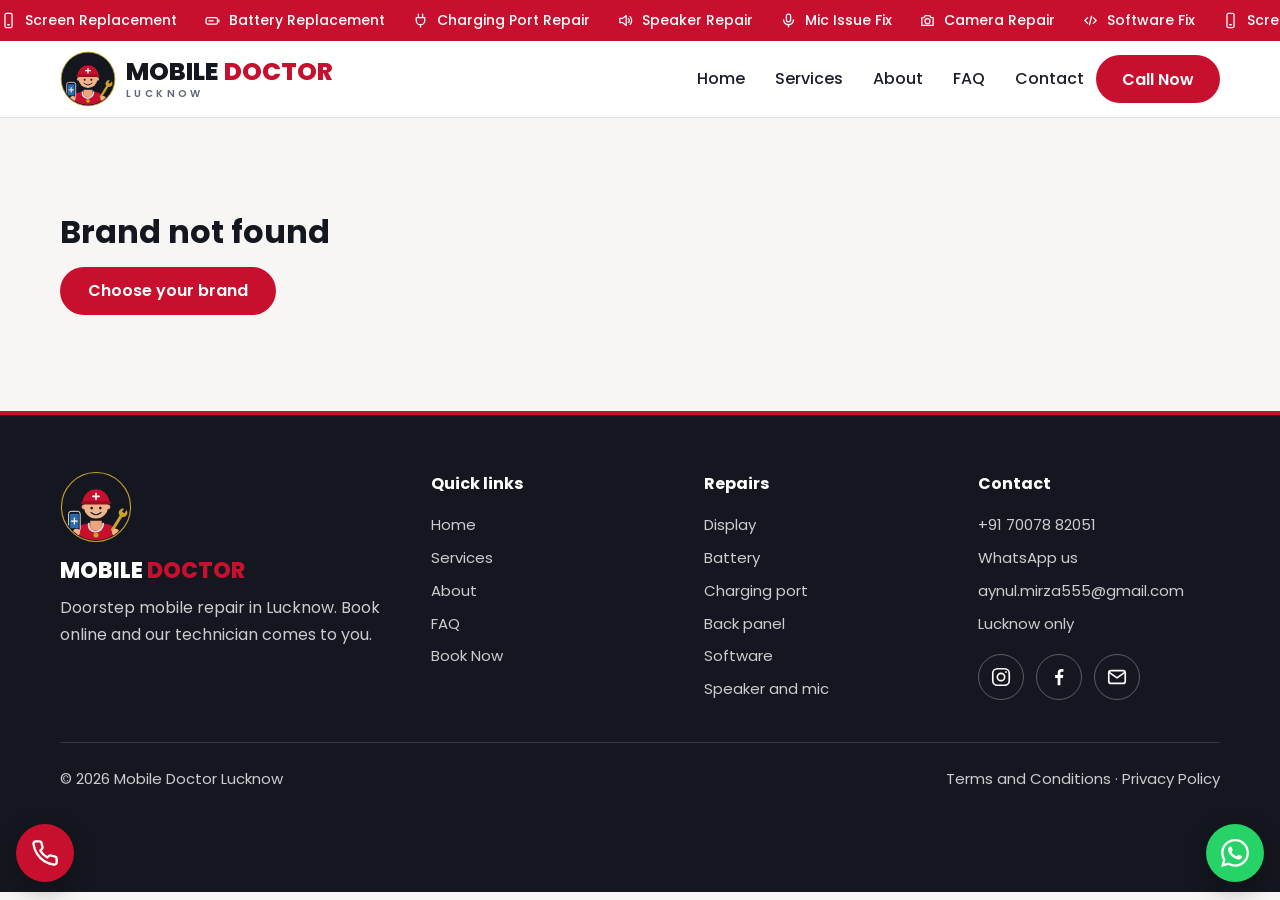
<file: brand.html>
<!doctype html>
<html lang="en">
<head>
<meta charset="utf-8">
<meta name="viewport" content="width=device-width, initial-scale=1, viewport-fit=cover">
<title>Repair in Lucknow | Mobile Doctor</title>
<meta name="description" content="Doorstep mobile repair in Lucknow. Book a technician to your home or office.">
<meta name="theme-color" content="#C8102E">
<link rel="icon" href="assets/img/favicon.svg" type="image/svg+xml">
<link rel="preconnect" href="https://fonts.googleapis.com">
<link rel="preconnect" href="https://fonts.gstatic.com" crossorigin>
<link href="https://fonts.googleapis.com/css2?family=Poppins:wght@400;500;600;700;800&display=swap" rel="stylesheet">
<link rel="stylesheet" href="assets/css/base.css">
<link rel="stylesheet" href="assets/css/header.css">
<link rel="stylesheet" href="assets/css/hero.css">
<link rel="stylesheet" href="assets/css/brands.css">
<link rel="stylesheet" href="assets/css/about.css">
<link rel="stylesheet" href="assets/css/float.css">
<link rel="stylesheet" href="assets/css/services.css">
<link rel="stylesheet" href="assets/css/ui.css">
<link rel="stylesheet" href="assets/css/more.css">
<link rel="stylesheet" href="assets/css/footer.css">
<link rel="stylesheet" href="assets/css/trust.css">
<link rel="stylesheet" href="assets/css/bookbox.css">
<link rel="stylesheet" href="assets/css/stats.css">
<link rel="stylesheet" href="assets/css/social.css">
<link rel="stylesheet" href="assets/css/reviews.css">
<link rel="stylesheet" href="assets/css/brand.css">
<!--CSS-->
<script>if("scrollRestoration"in history)history.scrollRestoration="manual";</script>
</head>
<body>
<div class="progress" id="prog"></div>
<div class="ticker" aria-hidden="true"><div class="ticker-track"><!--TICKER--><span><svg viewBox="0 0 24 24" fill="none" stroke="currentColor" stroke-width="1.8" stroke-linecap="round" stroke-linejoin="round" aria-hidden="true"><rect x="7" y="2" width="10" height="20" rx="2"/><path d="M11 18h2"/></svg>Screen Replacement</span><span><svg viewBox="0 0 24 24" fill="none" stroke="currentColor" stroke-width="1.8" stroke-linecap="round" stroke-linejoin="round" aria-hidden="true"><rect x="3" y="8" width="16" height="9" rx="2"/><path d="M21 11v3M7 12.5h6"/></svg>Battery Replacement</span><span><svg viewBox="0 0 24 24" fill="none" stroke="currentColor" stroke-width="1.8" stroke-linecap="round" stroke-linejoin="round" aria-hidden="true"><path d="M9 3v5M15 3v5M6 8h12v4a6 6 0 0 1-12 0zM12 18v3"/></svg>Charging Port Repair</span><span><svg viewBox="0 0 24 24" fill="none" stroke="currentColor" stroke-width="1.8" stroke-linecap="round" stroke-linejoin="round" aria-hidden="true"><path d="M4 9v6h4l5 4V5L8 9zM16 9a4 4 0 0 1 0 6M18.5 6.5a8 8 0 0 1 0 11"/></svg>Speaker Repair</span><span><svg viewBox="0 0 24 24" fill="none" stroke="currentColor" stroke-width="1.8" stroke-linecap="round" stroke-linejoin="round" aria-hidden="true"><rect x="9" y="3" width="6" height="11" rx="3"/><path d="M5 11a7 7 0 0 0 14 0M12 18v3"/></svg>Mic Issue Fix</span><span><svg viewBox="0 0 24 24" fill="none" stroke="currentColor" stroke-width="1.8" stroke-linecap="round" stroke-linejoin="round" aria-hidden="true"><path d="M4 8h3l2-3h6l2 3h3v11H4z"/><circle cx="12" cy="13" r="3.5"/></svg>Camera Repair</span><span><svg viewBox="0 0 24 24" fill="none" stroke="currentColor" stroke-width="1.8" stroke-linecap="round" stroke-linejoin="round" aria-hidden="true"><path d="M8 8l-4 4 4 4M16 8l4 4-4 4M13.5 6l-3 12"/></svg>Software Fix</span><span><svg viewBox="0 0 24 24" fill="none" stroke="currentColor" stroke-width="1.8" stroke-linecap="round" stroke-linejoin="round" aria-hidden="true"><rect x="7" y="2" width="10" height="20" rx="2"/><path d="M11 18h2"/></svg>Screen Replacement</span><span><svg viewBox="0 0 24 24" fill="none" stroke="currentColor" stroke-width="1.8" stroke-linecap="round" stroke-linejoin="round" aria-hidden="true"><rect x="3" y="8" width="16" height="9" rx="2"/><path d="M21 11v3M7 12.5h6"/></svg>Battery Replacement</span><span><svg viewBox="0 0 24 24" fill="none" stroke="currentColor" stroke-width="1.8" stroke-linecap="round" stroke-linejoin="round" aria-hidden="true"><path d="M9 3v5M15 3v5M6 8h12v4a6 6 0 0 1-12 0zM12 18v3"/></svg>Charging Port Repair</span><span><svg viewBox="0 0 24 24" fill="none" stroke="currentColor" stroke-width="1.8" stroke-linecap="round" stroke-linejoin="round" aria-hidden="true"><path d="M4 9v6h4l5 4V5L8 9zM16 9a4 4 0 0 1 0 6M18.5 6.5a8 8 0 0 1 0 11"/></svg>Speaker Repair</span><span><svg viewBox="0 0 24 24" fill="none" stroke="currentColor" stroke-width="1.8" stroke-linecap="round" stroke-linejoin="round" aria-hidden="true"><rect x="9" y="3" width="6" height="11" rx="3"/><path d="M5 11a7 7 0 0 0 14 0M12 18v3"/></svg>Mic Issue Fix</span><span><svg viewBox="0 0 24 24" fill="none" stroke="currentColor" stroke-width="1.8" stroke-linecap="round" stroke-linejoin="round" aria-hidden="true"><path d="M4 8h3l2-3h6l2 3h3v11H4z"/><circle cx="12" cy="13" r="3.5"/></svg>Camera Repair</span><span><svg viewBox="0 0 24 24" fill="none" stroke="currentColor" stroke-width="1.8" stroke-linecap="round" stroke-linejoin="round" aria-hidden="true"><path d="M8 8l-4 4 4 4M16 8l4 4-4 4M13.5 6l-3 12"/></svg>Software Fix</span><!--/TICKER--></div></div>
<header class="site-header"><div class="container bar">
<div class="brand"><button class="logo-btn" id="logoBtn" aria-label="View logo"><img src="assets/img/logo.svg" alt="Mobile Doctor Lucknow logo" width="56" height="56"></button><a href="./" class="wordmark" aria-label="Mobile Doctor Lucknow home"><b>MOBILE <em>DOCTOR</em></b><small>LUCKNOW</small></a></div>
<nav id="nav" class="nav" aria-label="Main"><a href="./">Home</a><a href="./#services">Services</a><a href="./#about">About</a><a href="./#faq">FAQ</a><a href="./#contact">Contact</a></nav>
<a class="btn btn-primary call" data-call href="./#">Call Now</a>
<button class="menu-btn" id="menu" aria-label="Menu" aria-expanded="false">&#9776;</button>
</div></header>
<main><div id="brandPage"><noscript>Please enable JavaScript to use this page.</noscript></div></main>
<dialog id="logoDlg" class="lightbox" aria-label="Logo"><button class="lb-close" aria-label="Close">&times;</button><img src="assets/img/logo.svg" alt="Mobile Doctor Lucknow logo"></dialog>
<!--S:footer--><footer class="footer" id="footer"><div class="container foot-grid"><div class="foot-brand"><img src="assets/img/logo.svg" width="72" height="72" alt="" loading="lazy"><b>MOBILE <em>DOCTOR</em></b><p>Doorstep mobile repair in Lucknow. Book online and our technician comes to you.</p></div><div><h4>Quick links</h4><a href="./">Home</a><a href="./#services">Services</a><a href="./#about">About</a><a href="./#faq">FAQ</a><a href="book.html">Book Now</a></div><div><h4>Repairs</h4><span>Display</span><span>Battery</span><span>Charging port</span><span>Back panel</span><span>Software</span><span>Speaker and mic</span></div><div><h4>Contact</h4><a data-call data-phone href="./#"></a><a data-wa href="./#" target="_blank" rel="noopener">WhatsApp us</a><a data-mail href="./#"></a><span>Lucknow only</span><div class="foot-social" data-social></div></div></div><div class="container foot-bottom"><span id="yr"></span><span><a href="terms.html">Terms and Conditions</a> &middot; <a href="privacy.html">Privacy Policy</a></span></div></footer><!--/S:footer-->
<!--S:float--><a class="fab fab-call" data-call href="./#" aria-label="Call us"><svg viewBox="0 0 24 24" aria-hidden="true"><path d="M22 16.9v3a2 2 0 0 1-2.2 2 19.8 19.8 0 0 1-8.6-3.1 19.5 19.5 0 0 1-6-6A19.8 19.8 0 0 1 2.1 4.2 2 2 0 0 1 4.1 2h3a2 2 0 0 1 2 1.7c.1 1 .4 1.9.7 2.8a2 2 0 0 1-.5 2.1L8 9.9a16 16 0 0 0 6 6l1.3-1.3a2 2 0 0 1 2.1-.4c.9.3 1.8.6 2.8.7a2 2 0 0 1 1.7 2z"/></svg></a><button class="fab fab-wa" id="waFab" aria-label="Chat on WhatsApp"><svg viewBox="0 0 24 24" aria-hidden="true"><path d="M17.472 14.382c-.297-.149-1.758-.867-2.03-.967-.273-.099-.471-.148-.67.15-.197.297-.767.966-.94 1.164-.173.199-.347.223-.644.075-.297-.15-1.255-.463-2.39-1.475-.883-.788-1.48-1.761-1.653-2.059-.173-.297-.018-.458.13-.606.134-.133.298-.347.446-.52.149-.174.198-.298.298-.497.099-.198.05-.371-.025-.52-.075-.149-.669-1.612-.916-2.207-.242-.579-.487-.5-.669-.51-.173-.008-.371-.01-.57-.01-.198 0-.52.074-.792.372-.272.297-1.04 1.016-1.04 2.479 0 1.462 1.065 2.875 1.213 3.074.149.198 2.096 3.2 5.077 4.487.709.306 1.262.489 1.694.625.712.227 1.36.195 1.871.118.571-.085 1.758-.719 2.006-1.413.248-.694.248-1.289.173-1.413-.074-.124-.272-.198-.57-.347m-5.421 7.403h-.004a9.87 9.87 0 01-5.031-1.378l-.361-.214-3.741.982.998-3.648-.235-.374a9.86 9.86 0 01-1.51-5.26c.001-5.45 4.436-9.884 9.888-9.884 2.64 0 5.122 1.03 6.988 2.898a9.825 9.825 0 012.893 6.994c-.003 5.45-4.437 9.884-9.885 9.884m8.413-18.297A11.815 11.815 0 0012.05 0C5.495 0 .16 5.335.157 11.892c0 2.096.547 4.142 1.588 5.945L.057 24l6.305-1.654a11.882 11.882 0 005.683 1.448h.005c6.554 0 11.89-5.335 11.893-11.893a11.821 11.821 0 00-3.48-8.413Z"/></svg></button><div class="wa-pop" id="waPop" hidden role="dialog" aria-label="Chat on WhatsApp"><div class="wa-head"><svg viewBox="0 0 24 24" aria-hidden="true"><path d="M17.472 14.382c-.297-.149-1.758-.867-2.03-.967-.273-.099-.471-.148-.67.15-.197.297-.767.966-.94 1.164-.173.199-.347.223-.644.075-.297-.15-1.255-.463-2.39-1.475-.883-.788-1.48-1.761-1.653-2.059-.173-.297-.018-.458.13-.606.134-.133.298-.347.446-.52.149-.174.198-.298.298-.497.099-.198.05-.371-.025-.52-.075-.149-.669-1.612-.916-2.207-.242-.579-.487-.5-.669-.51-.173-.008-.371-.01-.57-.01-.198 0-.52.074-.792.372-.272.297-1.04 1.016-1.04 2.479 0 1.462 1.065 2.875 1.213 3.074.149.198 2.096 3.2 5.077 4.487.709.306 1.262.489 1.694.625.712.227 1.36.195 1.871.118.571-.085 1.758-.719 2.006-1.413.248-.694.248-1.289.173-1.413-.074-.124-.272-.198-.57-.347m-5.421 7.403h-.004a9.87 9.87 0 01-5.031-1.378l-.361-.214-3.741.982.998-3.648-.235-.374a9.86 9.86 0 01-1.51-5.26c.001-5.45 4.436-9.884 9.888-9.884 2.64 0 5.122 1.03 6.988 2.898a9.825 9.825 0 012.893 6.994c-.003 5.45-4.437 9.884-9.885 9.884m8.413-18.297A11.815 11.815 0 0012.05 0C5.495 0 .16 5.335.157 11.892c0 2.096.547 4.142 1.588 5.945L.057 24l6.305-1.654a11.882 11.882 0 005.683 1.448h.005c6.554 0 11.89-5.335 11.893-11.893a11.821 11.821 0 00-3.48-8.413Z"/></svg><span>WhatsApp</span><button class="wa-x" aria-label="Close">&times;</button></div><div class="wa-body"><div class="wa-msg"><b>Hi, welcome to Mobile Doctor.</b><br>Tell us your phone problem and your area in Lucknow, and we will help you right away.</div><a class="wa-open" data-wa href="./#" target="_blank" rel="noopener"><svg viewBox="0 0 24 24" aria-hidden="true"><path d="M17.472 14.382c-.297-.149-1.758-.867-2.03-.967-.273-.099-.471-.148-.67.15-.197.297-.767.966-.94 1.164-.173.199-.347.223-.644.075-.297-.15-1.255-.463-2.39-1.475-.883-.788-1.48-1.761-1.653-2.059-.173-.297-.018-.458.13-.606.134-.133.298-.347.446-.52.149-.174.198-.298.298-.497.099-.198.05-.371-.025-.52-.075-.149-.669-1.612-.916-2.207-.242-.579-.487-.5-.669-.51-.173-.008-.371-.01-.57-.01-.198 0-.52.074-.792.372-.272.297-1.04 1.016-1.04 2.479 0 1.462 1.065 2.875 1.213 3.074.149.198 2.096 3.2 5.077 4.487.709.306 1.262.489 1.694.625.712.227 1.36.195 1.871.118.571-.085 1.758-.719 2.006-1.413.248-.694.248-1.289.173-1.413-.074-.124-.272-.198-.57-.347m-5.421 7.403h-.004a9.87 9.87 0 01-5.031-1.378l-.361-.214-3.741.982.998-3.648-.235-.374a9.86 9.86 0 01-1.51-5.26c.001-5.45 4.436-9.884 9.888-9.884 2.64 0 5.122 1.03 6.988 2.898a9.825 9.825 0 012.893 6.994c-.003 5.45-4.437 9.884-9.885 9.884m8.413-18.297A11.815 11.815 0 0012.05 0C5.495 0 .16 5.335.157 11.892c0 2.096.547 4.142 1.588 5.945L.057 24l6.305-1.654a11.882 11.882 0 005.683 1.448h.005c6.554 0 11.89-5.335 11.893-11.893a11.821 11.821 0 00-3.48-8.413Z"/></svg>Open Chat</a></div></div><!--/S:float-->
<script type="module" src="assets/js/main.js"></script>
<script type="module" src="assets/js/brand.js"></script>
</body>
</html>
</file>
<file: assets/css/base.css>
:root{--primary:#C8102E;--primary-dark:#8E0A20;--ink:#14171F;--gold:#C9A227;--bg:#F7F6F4;--card:#fff;--text:#1B1F2A;--muted:#5F6675;--line:#E7E4DF;--radius:16px;--shadow:0 10px 30px rgba(20,23,31,.08);--tap:48px;--font:"Poppins",system-ui,-apple-system,"Segoe UI",Roboto,sans-serif}
*,*::before,*::after{box-sizing:border-box}
html{scroll-behavior:smooth;-webkit-text-size-adjust:100%}
body{margin:0;font:400 16px/1.65 var(--font);color:var(--text);background:var(--bg)}
img,svg{max-width:100%;display:block}
a{color:inherit;text-decoration:none}
h1,h2,h3{margin:0 0 .5em;line-height:1.15;color:var(--ink)}
h2{font-size:clamp(26px,4.5vw,40px);font-weight:700}
.container{width:min(100% - 32px,1160px);margin-inline:auto}
.section{padding-block:clamp(48px,8vw,96px)}
.eyebrow{display:block;color:var(--primary);font-weight:600;letter-spacing:.14em;font-size:13px;text-transform:uppercase;margin-bottom:8px}
.lead{color:var(--muted);max-width:56ch;margin:0 0 32px}
.btn{display:inline-flex;align-items:center;justify-content:center;min-height:var(--tap);padding:0 28px;border:0;border-radius:999px;font:600 16px var(--font);cursor:pointer;transition:transform .15s,background .15s}
.btn:hover{transform:translateY(-1px)}
.btn-primary{background:var(--primary);color:#fff}
.btn-primary:hover{background:var(--primary-dark)}
.btn-light{background:#fff;color:var(--ink)}
.btn-line{border:2px solid currentColor;background:transparent}
:focus-visible{outline:3px solid var(--gold);outline-offset:2px}
@media (prefers-reduced-motion:reduce){*{animation:none!important;transition:none!important;scroll-behavior:auto!important}}
</file>
<file: assets/css/header.css>
.ticker{background:var(--primary);color:#fff;overflow:hidden;white-space:nowrap;font-size:14px;font-weight:500;padding-top:env(safe-area-inset-top)}
.ticker-track{display:inline-flex;animation:tick 45s linear infinite;padding:9px 0}
.ticker-track span{display:inline-flex;align-items:center;gap:8px;padding-right:44px}
.ticker-track svg{width:17px;height:17px;flex:none}
@keyframes tick{to{transform:translateX(-50%)}}
.site-header{position:sticky;top:0;z-index:50;background:rgba(255,255,255,.96);backdrop-filter:blur(8px);border-bottom:1px solid var(--line)}
.bar{display:flex;align-items:center;gap:12px;min-height:76px}
.brand{display:flex;align-items:center;gap:10px;margin-right:auto}
.brand img{width:56px;height:56px}
.wordmark{display:flex;flex-direction:column;line-height:1}
.wordmark b{font-size:clamp(17px,5vw,25px);font-weight:800;color:var(--ink)}
.wordmark em{font-style:normal;color:var(--primary)}
.wordmark small{font-size:10px;letter-spacing:.34em;color:var(--muted);font-weight:600;margin-top:5px}
.nav{display:none;position:absolute;left:0;right:0;top:100%;background:#fff;padding:6px 16px 14px;flex-direction:column;border-bottom:1px solid var(--line)}
.nav.open{display:flex}
.nav a{padding:13px 0;border-bottom:1px solid var(--line);font-weight:500}
.call{padding:0 18px;font-size:14px}
.menu-btn{background:none;border:0;font-size:28px;min-width:var(--tap);min-height:var(--tap);color:var(--ink)}
@media(min-width:900px){.nav{display:flex;position:static;flex-direction:row;gap:30px;padding:0;border:0}.nav a{border:0;padding:0}.nav a:hover{color:var(--primary)}.menu-btn{display:none}.call{padding:0 26px;font-size:16px}}
.logo-btn{background:none;border:0;padding:0;cursor:zoom-in;border-radius:50%;line-height:0}
.lightbox{border:0;padding:0;background:transparent;max-width:none;max-height:none;margin:auto;overflow:visible}
.lightbox::backdrop{background:rgba(20,23,31,.85);backdrop-filter:blur(6px)}
.lightbox img{width:min(86vw,440px);height:auto;filter:drop-shadow(0 20px 50px rgba(0,0,0,.5))}
.lb-close{position:absolute;top:-8px;right:-8px;width:44px;height:44px;border-radius:50%;border:0;background:#fff;color:var(--ink);font-size:28px;line-height:1;cursor:pointer;z-index:2}
</file>
<file: assets/css/hero.css>
.hero{position:relative;overflow:hidden;background:var(--ink);color:#fff}
.hero-track{display:flex;transition:transform .7s cubic-bezier(.65,0,.35,1)}
.slide{position:relative;flex:0 0 100%;display:flex;align-items:center;min-height:clamp(480px,78vh,680px);min-height:clamp(480px,78dvh,680px)}
.slide>img{position:absolute;inset:0;width:100%;height:100%;object-fit:cover}
.slide::before{content:"";position:absolute;inset:0;z-index:1;background:linear-gradient(90deg,rgba(20,23,31,.93) 0%,rgba(110,8,26,.8) 55%,rgba(20,23,31,.4) 100%)}
.slide-copy{position:relative;z-index:2;padding-block:48px 88px}
.slide .eyebrow{color:var(--gold)}
.slide h1,.slide h2{color:#fff;font-size:clamp(30px,6vw,58px);font-weight:800;max-width:16ch}
.slide p{color:rgba(255,255,255,.86);font-size:clamp(16px,2.3vw,20px);max-width:46ch;margin:0 0 24px}
.cta{display:flex;flex-wrap:wrap;gap:12px;margin-bottom:24px}
.slide .btn-line{color:#fff}
.chips{display:flex;flex-wrap:wrap;gap:8px;list-style:none;margin:0;padding:0}
.chips li{border:1px solid rgba(255,255,255,.35);border-radius:999px;padding:5px 14px;font-size:13px}
.hero-nav{display:none;position:absolute;top:50%;transform:translateY(-50%);z-index:3;width:48px;height:48px;border-radius:50%;border:1px solid rgba(255,255,255,.4);background:rgba(20,23,31,.45);color:#fff;font-size:26px;cursor:pointer}
.hero-nav.prev{left:16px}.hero-nav.next{right:16px}
.hero-dots{position:absolute;z-index:3;left:0;right:0;bottom:18px;display:flex;justify-content:center;gap:4px}
.hero-dots button{width:32px;height:32px;border:0;background:none;padding:0;cursor:pointer}
.hero-dots button::after{content:"";display:block;width:10px;height:10px;margin:auto;border-radius:50%;background:rgba(255,255,255,.45)}
.hero-dots button.on::after{background:var(--gold);width:26px;border-radius:6px}
@media(min-width:800px){.hero-nav{display:block}}
</file>
<file: assets/css/brands.css>
.brand-grid{display:grid;grid-template-columns:repeat(2,1fr);gap:12px}
.brand-tile{display:flex;align-items:center;justify-content:center;height:112px;padding:20px 24px;background:var(--card);border:1px solid var(--line);border-radius:var(--radius);transition:transform .2s,box-shadow .2s,border-color .2s}
.brand-tile:hover{transform:translateY(-3px);box-shadow:var(--shadow);border-color:var(--primary)}
.brand-tile svg{width:100%;height:56px}
.tx{font-weight:800;font-size:22px;color:var(--ink)}
.tx.realme{background:#FFC915;color:#111;padding:6px 14px;border-radius:4px;font-size:24px;letter-spacing:-.02em}
.tx.poco{letter-spacing:.06em;font-size:28px}
.tx.other{color:var(--primary);font-size:18px}
.fine{margin:20px 0 0;font-size:12px;color:var(--muted)}
@media(min-width:600px){.brand-grid{grid-template-columns:repeat(4,1fr);gap:16px}}
</file>
<file: assets/css/about.css>
.about{background:#fff}
.about-grid{display:grid;gap:40px}
.about-col p{color:var(--muted);margin:0 0 16px}
.why{padding-top:32px;border-top:3px solid var(--primary)}
.badges{list-style:none;margin:28px 0 0;padding:0;display:grid;grid-template-columns:repeat(2,1fr);gap:12px}
.badges li{display:flex;flex-direction:column;align-items:center;text-align:center;gap:4px;background:var(--bg);border:1px solid var(--line);border-radius:var(--radius);padding:20px 10px}
.bd{display:grid;place-items:center;width:68px;height:68px;border-radius:50%;background:var(--ink);box-shadow:0 0 0 3px var(--gold);margin-bottom:10px}
.bd svg{width:32px;height:32px;stroke:#fff;fill:none;stroke-width:1.7;stroke-linecap:round;stroke-linejoin:round}
.badges b{color:var(--ink);font-size:15px}
.badges small{color:var(--muted);font-size:12px;line-height:1.35}
@media(min-width:900px){.about-grid{grid-template-columns:1fr 1fr;gap:0}.about-col:first-child{padding-right:56px}.why{padding:0 0 0 56px;border-top:0;border-left:3px solid var(--primary)}.badges{grid-template-columns:repeat(4,1fr)}}
</file>
<file: assets/css/float.css>
.fab{position:fixed;bottom:calc(18px + env(safe-area-inset-bottom));z-index:60;width:58px;height:58px;border-radius:50%;display:grid;place-items:center;border:0;cursor:pointer;box-shadow:0 8px 24px rgba(0,0,0,.28);transition:transform .2s}
.fab:hover{transform:scale(1.07)}
.fab svg{width:28px;height:28px}
.fab-call{left:calc(16px + env(safe-area-inset-left));background:var(--primary)}
.fab-call svg{fill:none;stroke:#fff;stroke-width:2;stroke-linecap:round;stroke-linejoin:round}
.fab-wa{right:calc(16px + env(safe-area-inset-right));background:#25D366}
.fab-wa svg{fill:#fff}
.wa-pop{position:fixed;right:16px;bottom:calc(88px + env(safe-area-inset-bottom));z-index:61;width:min(340px,calc(100vw - 32px));background:#fff;border-radius:20px;overflow:hidden;box-shadow:0 18px 50px rgba(0,0,0,.3);animation:pop .3s ease}
.wa-pop[hidden]{display:none}
@keyframes pop{from{opacity:0;transform:translateY(12px)}}
.wa-head{background:#25D366;color:#fff;display:flex;align-items:center;gap:8px;padding:12px 14px;font-weight:700}
.wa-head svg{width:26px;height:26px;fill:#fff}
.wa-x{margin-left:auto;width:38px;height:38px;border-radius:50%;border:0;background:rgba(0,0,0,.25);color:#fff;font-size:22px;cursor:pointer}
.wa-body{background:#ECE5DD;padding:16px}
.wa-msg{background:#fff;border-radius:14px;padding:12px 14px;font-size:15px;line-height:1.5;color:#222}
.wa-open{display:flex;align-items:center;justify-content:center;gap:8px;margin:14px 0 0 auto;width:max-content;background:#25D366;color:#fff;border-radius:999px;padding:0 22px;min-height:48px;font-weight:600}
.wa-open svg{width:22px;height:22px;fill:#fff}
</file>
<file: assets/css/services.css>
.svc-grid{display:grid;grid-template-columns:repeat(2,1fr);gap:12px}
.svc{display:flex;flex-direction:column;align-items:center;text-align:center;gap:4px;background:#fff;border:1px solid var(--line);border-radius:var(--radius);padding:24px 14px;transition:transform .2s,box-shadow .2s,border-color .2s}
.svc:hover{transform:translateY(-3px);box-shadow:var(--shadow);border-color:var(--primary)}
.svc b{color:var(--ink);font-size:17px}
.svc small{color:var(--muted);font-size:13px;line-height:1.4}
.how{background:var(--ink)}
.how h2{color:#fff}
.steps{counter-reset:s;display:grid;gap:14px;list-style:none;margin:28px 0 0;padding:0}
.steps li{position:relative;border:1px solid rgba(255,255,255,.14);border-radius:var(--radius);padding:24px 22px 24px 84px;background:rgba(255,255,255,.04)}
.steps li::before{counter-increment:s;content:"0" counter(s);position:absolute;left:22px;top:20px;font-size:38px;font-weight:800;color:var(--gold);line-height:1}
.steps h3{color:#fff;font-size:20px;margin:0 0 4px}
.steps p{margin:0;color:rgba(255,255,255,.72)}
@media(min-width:700px){.svc-grid{grid-template-columns:repeat(3,1fr);gap:16px}.steps{grid-template-columns:repeat(3,1fr);gap:16px}.steps li{padding:76px 24px 28px}.steps li::before{top:22px}}
</file>
<file: assets/css/ui.css>
.progress{position:fixed;top:0;left:0;height:3px;width:0;background:linear-gradient(90deg,var(--primary),var(--gold));z-index:100}
.rv{opacity:0;transform:translateY(26px);transition:opacity .7s ease,transform .7s ease}
.rv.in{opacity:1;transform:none}
.slide>img{animation:kb 14s ease-out infinite alternate}
@keyframes kb{to{transform:scale(1.08)}}
</file>
<file: assets/css/more.css>
.qb-wrap{position:relative;z-index:5;margin-top:-44px}
.qb{display:grid;gap:10px;background:#fff;border-radius:20px;padding:20px;box-shadow:0 20px 50px rgba(20,23,31,.18)}
.qb h3{margin:0;font-size:20px}
.qb input,.qb select{min-height:var(--tap);padding:0 14px;border:1px solid var(--line);border-radius:12px;font:16px var(--font);background:#fff;color:var(--text)}
.qb input:focus,.qb select:focus{border-color:var(--primary);outline:0;box-shadow:0 0 0 3px rgba(200,16,46,.15)}
.qb-err{margin:0;color:var(--primary);font-size:14px}
.narrow{max-width:780px}
.faq details{background:#fff;border:1px solid var(--line);border-radius:14px;margin-bottom:10px;overflow:hidden}
.faq summary{cursor:pointer;list-style:none;padding:18px 54px 18px 20px;font-weight:600;color:var(--ink);position:relative;min-height:var(--tap)}
.faq summary::-webkit-details-marker{display:none}
.faq summary::after{content:"+";position:absolute;right:20px;top:50%;transform:translateY(-50%);font-size:26px;color:var(--primary);transition:transform .2s}
.faq details[open] summary::after{transform:translateY(-50%) rotate(45deg)}
.faq details[open]{border-color:var(--primary)}
.faq p{margin:0;padding:0 20px 20px;color:var(--muted)}
.contact-grid{display:grid;gap:12px}
.contact-card{display:flex;flex-direction:column;gap:2px;background:#fff;border:1px solid var(--line);border-left:4px solid var(--primary);border-radius:var(--radius);padding:20px 22px;transition:transform .2s,box-shadow .2s}
a.contact-card:hover{transform:translateY(-3px);box-shadow:var(--shadow)}
.contact-card b{color:var(--ink);font-size:18px}
.contact-card span{color:var(--muted)}
@media(min-width:900px){.qb{grid-template-columns:repeat(4,1fr) auto;align-items:center}.qb h3,.qb-err{grid-column:1/-1}.contact-grid{grid-template-columns:repeat(3,1fr)}}
</file>
<file: assets/css/footer.css>
.footer{background:var(--ink);color:rgba(255,255,255,.78);padding:56px 0 calc(96px + env(safe-area-inset-bottom));border-top:4px solid var(--primary)}
.foot-grid{display:grid;gap:32px}
.footer h4{color:#fff;margin:0 0 12px;font-size:16px}
.footer a,.footer span{display:block;padding:4px 0;font-size:15px}
.footer a:hover{color:#fff}
.foot-brand b{display:block;color:#fff;font-size:22px;font-weight:800;margin:10px 0 6px}
.foot-brand em{font-style:normal;color:var(--primary)}
.foot-brand p{margin:0;max-width:34ch}
.foot-bottom{display:flex;flex-wrap:wrap;gap:8px 24px;justify-content:space-between;margin-top:36px;padding-top:20px;border-top:1px solid rgba(255,255,255,.14);font-size:13px}
.foot-bottom a{display:inline}
@media(min-width:800px){.foot-grid{grid-template-columns:1.4fr 1fr 1fr 1fr}}
</file>
<file: assets/css/trust.css>
.why-grid{display:grid;gap:28px;align-items:center}
.why-grid>img{width:100%;aspect-ratio:4/5;object-fit:cover;border-radius:28px 28px 28px 90px;border-top:6px solid var(--primary);box-shadow:var(--shadow)}
.checks{list-style:none;margin:0;padding:0;display:grid;gap:16px}
.checks li{display:flex;gap:14px;align-items:flex-start}
.ck{flex:none;display:grid;place-items:center;width:30px;height:30px;margin-top:2px;border-radius:50%;background:var(--primary)}
.ck svg{width:16px;height:16px;fill:none;stroke:#fff;stroke-width:3;stroke-linecap:round;stroke-linejoin:round}
.checks b{display:block;color:var(--ink)}
.checks p{margin:0;font-size:15px;color:var(--muted)}
.vals{background:#fff}
.val-grid{display:grid;gap:14px}
.val{display:flex;flex-direction:column;align-items:center;text-align:center;gap:6px;padding:28px 20px;background:var(--bg);border:1px solid var(--line);border-top:4px solid var(--primary);border-radius:var(--radius)}
.val b{font-size:19px;color:var(--ink)}
.val p{margin:0;color:var(--muted)}
.cta-band{padding:60px 0;text-align:center;color:#fff;background:linear-gradient(120deg,var(--primary-dark),var(--primary))}
.cta-band h2{color:#fff}
.cta-band p{max-width:52ch;margin:0 auto 24px;opacity:.92}
.call-sec{text-align:center}
@media(min-width:800px){.why-grid{grid-template-columns:1fr 1.2fr;gap:56px}.val-grid{grid-template-columns:repeat(3,1fr)}}
</file>
<file: assets/css/bookbox.css>
.hb{display:grid;gap:20px;align-items:stretch}
.hb-form{display:grid;gap:10px;align-content:start;padding:clamp(20px,4vw,30px);background:#fff;border:1px solid var(--line);border-radius:22px;box-shadow:var(--shadow)}
.hb-form h3{margin:0 0 4px;font-size:22px}
.hb-form input,.hb-form select,.hb-form textarea{display:block;width:100%;min-width:0;box-sizing:border-box;min-height:var(--tap);padding:0 14px;font:16px var(--font);color:var(--text);background:#fff;border:1px solid var(--line);border-radius:12px}
.hb-form textarea{min-height:84px;padding:12px 14px;resize:vertical}
.hb-form input:focus,.hb-form select:focus,.hb-form textarea:focus{outline:0;border-color:var(--primary);box-shadow:0 0 0 3px rgba(200,16,46,.15)}
.hb-form .hp{position:absolute;left:-9999px;width:1px;height:1px;min-height:0;opacity:0}
.hb-form .btn{width:100%}
.hb-err{margin:0;font-size:14px;color:var(--primary)}
.hb-pts{display:flex;flex-wrap:wrap;gap:6px 16px;margin:6px 0 0;padding:0;list-style:none;font-size:13px;color:var(--muted)}
.hb-pts li::before{content:"\2713 ";color:var(--primary);font-weight:700}
.hb-img{position:relative;min-height:240px;overflow:hidden;border-radius:22px;box-shadow:var(--shadow)}
.hb-img img{position:absolute;inset:0;width:100%;height:100%;object-fit:cover}
@media(min-width:800px){.hb{grid-template-columns:1fr 1fr}}
</file>
<file: assets/css/stats.css>
.stats-sec{background:#fff;text-align:center}
.stats-sec h2 span{color:var(--primary)}
.stats-sec .lead{margin:0 auto 26px}
.stats{display:grid;grid-template-columns:repeat(3,1fr);max-width:880px;margin:0 auto}
.stat{padding:4px 6px}
.stat+.stat{border-left:2px solid #2b3a55}
.stat b{display:block;font-size:clamp(30px,8vw,60px);line-height:1.1;font-weight:800;color:var(--primary)}
.stat b i{font-style:normal}
.stat span{display:block;margin-top:6px;font-size:clamp(12px,3.2vw,17px);font-weight:500;color:var(--ink)}
</file>
<file: assets/css/social.css>
.footer .foot-social{display:flex;flex-wrap:wrap;gap:12px;margin-top:14px;padding:0}
.footer .foot-social[hidden]{display:none}
.footer .foot-social a{display:grid;place-items:center;width:46px;height:46px;padding:0;color:#fff;border:1px solid rgba(255,255,255,.3);border-radius:50%;transition:background .2s,border-color .2s}
.footer .foot-social a:hover{background:var(--primary);border-color:var(--primary)}
.foot-social svg{width:22px;height:22px;fill:none;stroke:currentColor;stroke-width:1.8;stroke-linecap:round;stroke-linejoin:round}
.contact-card[hidden],.footer a[hidden]{display:none}
@media(max-width:799px){.foot-grid{grid-template-columns:1fr 1fr;gap:28px 16px}.foot-brand,.foot-grid>div:last-child{grid-column:1/-1}}
@media(min-width:900px){.contact-grid{grid-template-columns:repeat(auto-fit,minmax(200px,1fr))}}
</file>
<file: assets/css/reviews.css>
.rv-sec{background:var(--bg);text-align:center}
.rv-sec h2 span{color:var(--primary)}
.rv-sec .lead{margin:0 auto 20px}
.rv-avg{margin:0 0 16px;font-size:15px;color:var(--muted)}.rv-avg b{font-size:22px;color:var(--ink)}.rv-avg i{font-style:normal;color:var(--gold);letter-spacing:2px}
.rv-list{display:flex;gap:14px;overflow-x:auto;scroll-snap-type:x mandatory;padding:4px 2px 12px;text-align:left;align-items:stretch}
.rv-card{flex:0 0 min(86%,340px);scroll-snap-align:start;display:flex;flex-direction:column;gap:10px;padding:20px;background:#fff;border:1px solid var(--line);border-radius:18px;box-shadow:var(--shadow)}
.rv-st{color:var(--gold);font-size:18px;letter-spacing:2px}
.rv-card q{display:-webkit-box;-webkit-box-orient:vertical;-webkit-line-clamp:6;overflow:hidden;margin:0;font-size:15px;line-height:1.55;color:var(--text);quotes:none;overflow-wrap:anywhere}
.rv-card.open q{display:block;-webkit-line-clamp:unset}
.rv-more,.rv-del,.rv-cancel{align-self:flex-start;padding:0;font:600 13px var(--font);background:none;border:0;cursor:pointer}
.rv-more{color:var(--primary)}
.rv-del{margin-top:2px;padding:6px 12px;color:var(--muted);border:1px solid var(--line);border-radius:999px}
.rv-by{display:flex;align-items:center;gap:10px;margin-top:auto}
.rv-av{display:grid;place-items:center;flex:none;width:38px;height:38px;border-radius:50%;background:#fff5f6;color:var(--primary);font-weight:700}
.rv-by b{display:block;font-size:14px;color:var(--ink)}.rv-by small{display:block;font-size:12px;color:var(--muted)}
.rv-ver{color:#1E8E5A!important;font-weight:600}.rv-pend{color:var(--primary)!important}
.rv-dots{display:flex;justify-content:center;gap:6px;min-height:8px;margin-bottom:14px}
.rv-dots i{width:7px;height:7px;border-radius:50%;background:#d5d2cc}.rv-dots i.on{width:18px;border-radius:4px;background:var(--primary)}
.rv-empty{margin:0 0 16px;color:var(--muted)}
.rv-actions{display:flex;flex-wrap:wrap;gap:10px;justify-content:center;margin-top:8px}
.rv-actions .btn{min-height:46px}
.rv-actions [hidden],.rv-avg[hidden],.rv-empty[hidden],.rv-ok[hidden],.rv-list[hidden]{display:none}
.rv-ok{max-width:480px;margin:14px auto 0;font-size:14px;color:#1E8E5A}.rv-ok.bad{color:var(--primary)}
.rv-form{display:grid;gap:10px;max-width:520px;margin:18px auto 0;padding:clamp(18px,4vw,26px);text-align:left;background:#fff;border:1px solid var(--line);border-radius:22px;box-shadow:var(--shadow)}
.rv-form[hidden]{display:none}
.rv-head{display:flex;align-items:center;justify-content:space-between}
.rv-form h3{margin:0;font-size:20px}
.rv-x{display:grid;place-items:center;width:38px;height:38px;font-size:16px;color:var(--ink);background:#f1efeb;border:0;border-radius:50%;cursor:pointer}
.rv-cancel{align-self:center;padding:10px 16px;font-size:15px;color:var(--muted)}
.rv-stars{display:flex;gap:4px}.rv-stars button{padding:0 4px;font-size:34px;line-height:1;color:#d5d2cc;background:none;border:0;cursor:pointer}.rv-stars button.on{color:var(--gold)}
.rv-form input,.rv-form textarea{display:block;width:100%;min-width:0;box-sizing:border-box;min-height:var(--tap);padding:0 14px;font:16px var(--font);color:var(--text);background:#fff;border:1px solid var(--line);border-radius:12px}
.rv-form textarea{min-height:90px;padding:12px 14px;resize:vertical}
.rv-form input:focus,.rv-form textarea:focus{outline:0;border-color:var(--primary);box-shadow:0 0 0 3px rgba(200,16,46,.15)}
.rv-form .hp{position:absolute;left:-9999px;width:1px;height:1px;min-height:0;opacity:0}
.rv-r2{display:grid;grid-template-columns:1fr 1fr;gap:10px}
.rv-note{margin:0;font-size:12.5px;color:var(--muted)}.rv-err{margin:0;font-size:14px;color:var(--primary)}
.rv-form .btn{width:100%}
</file>
<file: assets/css/book.css>
.bk{max-width:640px}
.stp{margin:0 0 8px;font-size:13px;font-weight:600;letter-spacing:.12em;text-transform:uppercase;color:var(--primary)}
.dots{display:flex;gap:6px;margin-bottom:18px}
.dots i{flex:1;height:5px;border-radius:3px;background:var(--line)}
.dots i.ok{background:var(--gold)}.dots i.now{background:var(--primary)}
.card{padding:clamp(20px,4vw,32px);background:#fff;border:1px solid var(--line);border-radius:22px;box-shadow:var(--shadow)}
.card h2{font-size:clamp(22px,4vw,28px);margin-bottom:16px}
.card label{display:block;margin-bottom:14px;font-size:14px;font-weight:500;color:var(--ink)}
.card input:not([type=checkbox]),.card select,.card textarea{display:block;width:100%;min-height:var(--tap);margin-top:6px;padding:10px 14px;font:16px var(--font);color:var(--text);background:#fff;border:1px solid var(--line);border-radius:12px}
.card input:focus,.card select:focus,.card textarea:focus{outline:0;border-color:var(--primary);box-shadow:0 0 0 3px rgba(200,16,46,.15)}
.lbl{margin:8px 0;font-size:14px;font-weight:500;color:var(--ink)}
.note{margin:6px 0 14px;font-size:13px;color:var(--muted)}
.note a,.chk a{color:var(--primary);text-decoration:underline}
.chips{display:flex;flex-wrap:wrap;gap:8px;margin-bottom:16px}
.chip{min-height:44px;padding:0 16px;font:500 15px var(--font);color:var(--ink);background:#fff;border:1px solid var(--line);border-radius:999px;cursor:pointer}
.chip.on{color:#fff;background:var(--primary);border-color:var(--primary)}
.chip:disabled{opacity:.4;text-decoration:line-through;cursor:not-allowed}
.modes{display:grid;gap:10px;margin-bottom:16px}
.mode{display:flex;flex-direction:column;gap:2px;padding:14px 16px;text-align:left;font-family:var(--font);background:#fff;border:2px solid var(--line);border-radius:14px;cursor:pointer}
.mode small{color:var(--muted)}.mode.on{border-color:var(--primary);background:#fff5f6}
.sum{display:flex;justify-content:space-between;gap:12px;padding:12px 0;border-bottom:1px solid var(--line)}
.sum small{font-size:12px;letter-spacing:.08em;text-transform:uppercase;color:var(--muted)}.sum p{margin:2px 0 0;word-break:break-word}
.edit{align-self:flex-start;min-height:36px;padding:0 6px;font:600 14px var(--font);color:var(--primary);background:none;border:0;cursor:pointer}
.chk{display:flex;gap:10px;align-items:flex-start;margin:16px 0 4px;font-weight:400}
.chk input{width:22px;height:22px;margin-top:2px;flex:none;accent-color:var(--primary)}
.hp{position:absolute;left:-9999px;width:1px;height:1px;opacity:0}
.err{margin:14px 0 0;font-size:14px;font-weight:500;color:var(--primary)}
.nav2{display:flex;justify-content:space-between;gap:12px;margin-top:18px}
.nav2 .btn-primary{margin-left:auto}
.fin{text-align:center}.fin p{margin:6px 0;color:var(--muted)}
.okc{display:grid;place-items:center;width:64px;height:64px;margin:0 auto 12px;font-size:32px;color:#fff;background:#1E8E5A;border-radius:50%}
.btn-wa{margin:18px 0 8px;color:#fff;background:#25D366}
.bkbar{display:flex;justify-content:space-between;align-items:center;margin-bottom:12px}
.bkb{min-height:44px;min-width:44px;padding:0 16px;font:600 15px var(--font);color:var(--ink);background:#fff;border:1px solid var(--line);border-radius:999px;cursor:pointer}
.bkx{padding:0;font-size:26px;line-height:1}
/*polish*/
.bk{max-width:600px}
.card{padding:clamp(18px,3.5vw,28px);border-radius:18px}
.card h2{margin:0 0 4px;font-size:clamp(20px,3.6vw,24px)}
.card .sub{margin:0 0 16px;font-size:13px;color:var(--muted)}
.card label{margin-bottom:10px;font-size:13px}
.card input:not([type=checkbox]),.card select,.card textarea{min-height:44px;margin-top:4px;padding:8px 12px;font-size:15px;border-radius:10px}
.card textarea{min-height:72px;resize:none}
.g2{display:grid;grid-template-columns:1fr 1fr;gap:0 10px}.g2 label{min-width:0}
.lbl{margin:6px 0;font-size:13px}
.chips{gap:6px;margin-bottom:12px}
.chip{min-height:38px;padding:0 13px;font-size:14px}
.card .btn-line{width:100%;min-height:42px;font-size:14px}
.note{margin:4px 0 12px;font-size:12.5px}
.fin-sub{font-size:15px}.fin-id{margin:10px 0}.fin-id b{padding:3px 10px;background:#fff5f6;border-radius:8px;color:var(--primary)}
.fin-pts{margin:14px 0 0;padding:0;list-style:none;text-align:left;font-size:14px;color:var(--muted)}
.fin-pts li{position:relative;margin:8px 0;padding-left:24px}
.fin-pts li::before{content:"\2713";position:absolute;left:0;color:var(--primary);font-weight:700}
.fin .btn-wa{width:100%}
</file>
<file: assets/css/brand.css>
.back{display:inline-block;margin-bottom:18px;font-weight:500;color:var(--muted)}
.back:hover{color:var(--primary)}
.bp-grid{display:grid;gap:32px;align-items:center}
.bp-grid h1{font-size:clamp(28px,5vw,44px);font-weight:800}
.phone-wrap{display:grid;place-items:center;min-height:380px;padding:28px;background:#fff;border:1px solid var(--line);border-radius:24px}
.phone{position:relative;display:grid;place-items:center;width:min(210px,56vw);aspect-ratio:9/19;border:7px solid #1b1f2a;border-radius:34px;background:linear-gradient(150deg,var(--bc),#14171F);box-shadow:0 24px 50px rgba(20,23,31,.28)}
.cam{position:absolute;top:14px;left:14px;width:58px;height:58px;border-radius:18px;background:rgba(0,0,0,.35)}
.cam::before,.cam::after{content:"";position:absolute;left:7px;width:20px;height:20px;border:3px solid #3a4150;border-radius:50%;background:#0b0e14}
.cam::before{top:6px}.cam::after{top:30px}
.pl{width:92px;height:auto;filter:brightness(0) invert(1);opacity:.92}
.pn{display:none;padding:0 12px;text-align:center;font-size:24px;font-weight:800;color:#fff}
.pn.show{display:block}
.real{width:min(300px,100%);max-height:420px;height:auto;object-fit:contain}
.rp-grid{display:grid;grid-template-columns:repeat(2,1fr);gap:10px;margin:22px 0}
.rp{display:flex;align-items:center;gap:10px;min-height:64px;padding:14px;background:#fff;border:1px solid var(--line);border-radius:14px;transition:transform .2s,box-shadow .2s,border-color .2s}
.rp:hover{transform:translateY(-2px);border-color:var(--primary);box-shadow:var(--shadow)}
.rp svg{flex:none;width:30px;height:30px;fill:none;stroke:var(--primary);stroke-width:1.8;stroke-linecap:round;stroke-linejoin:round}
.rp b{font-size:15px;line-height:1.25;color:var(--primary)}
.mini{list-style:none;margin:0 0 22px;padding:0;display:grid;gap:8px}
.mini li{position:relative;padding-left:30px;font-weight:500}
.mini li::before{content:"\2713";position:absolute;left:0;top:3px;width:20px;height:20px;border-radius:50%;background:var(--primary);color:#fff;font-size:12px;line-height:20px;text-align:center}
@media(min-width:800px){.bp-grid{grid-template-columns:.9fr 1.1fr;gap:56px}.rp-grid{grid-template-columns:repeat(3,1fr)}}
</file>
